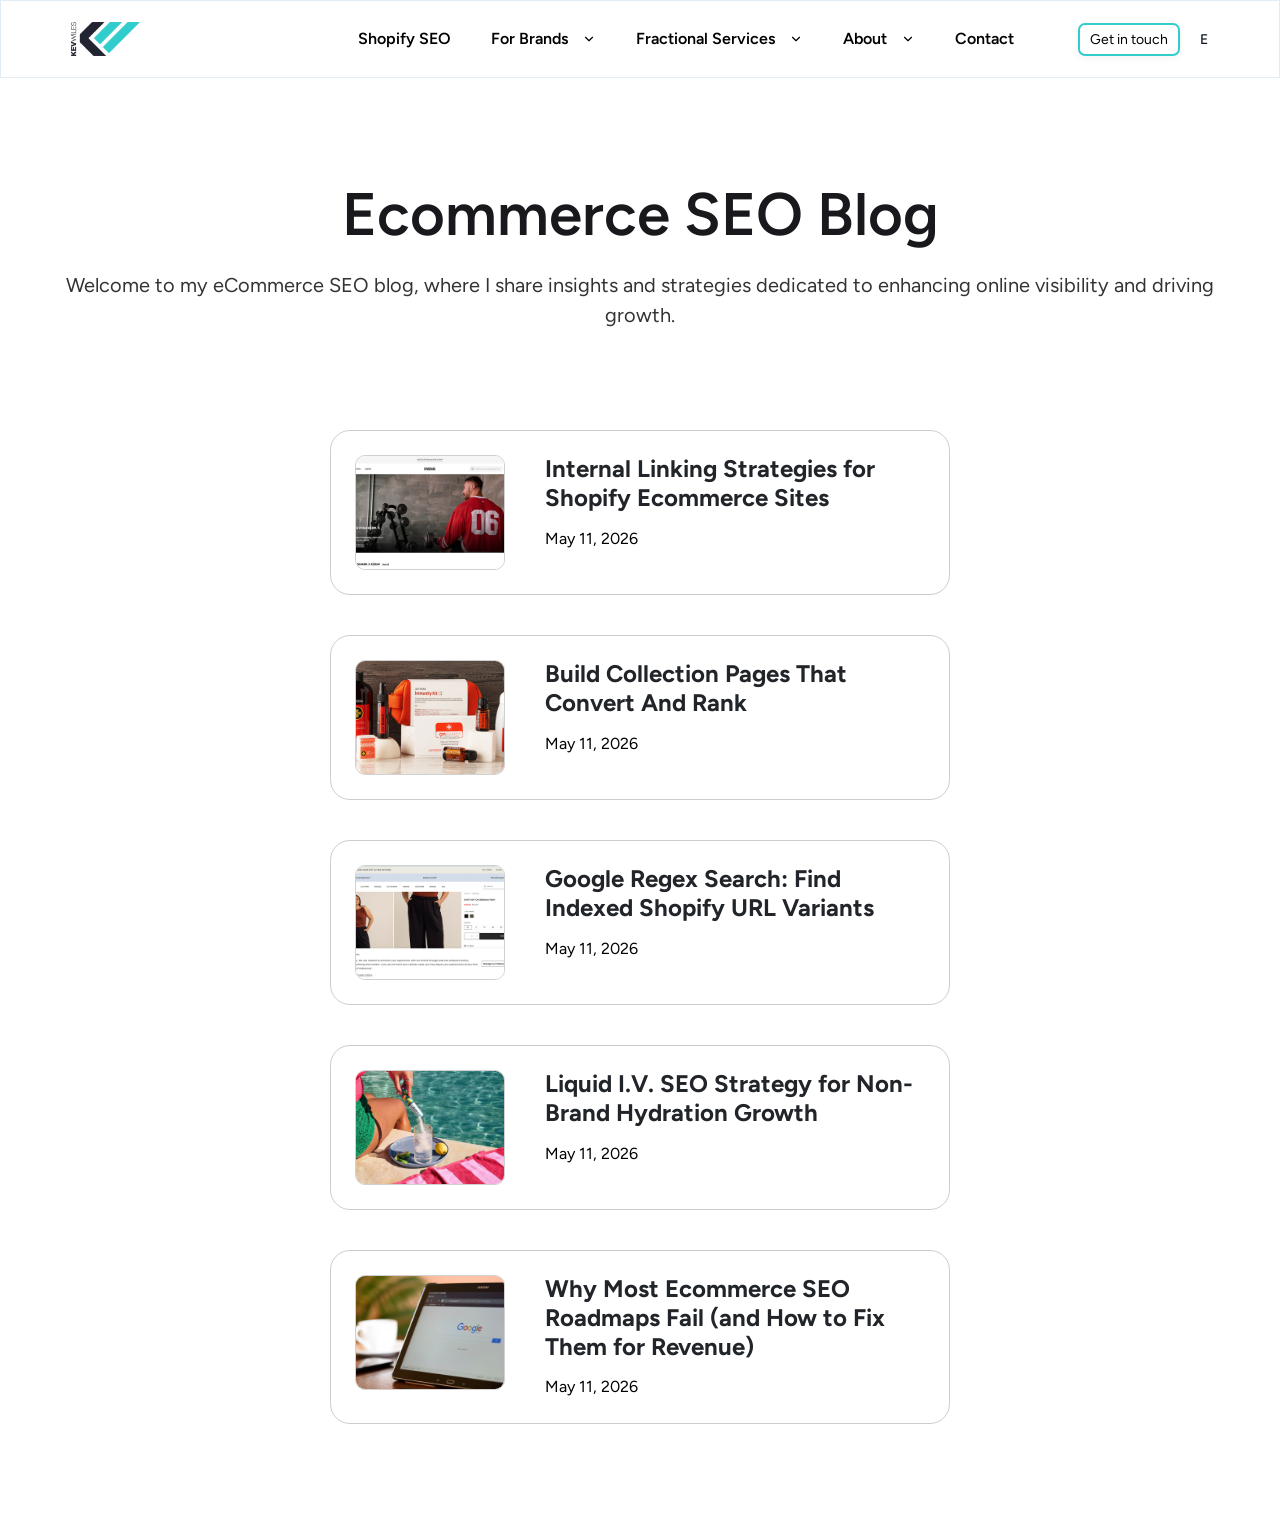
<file: blog.html>
<!DOCTYPE html>
<html lang="en">

<head>
    <title>krewils</title>
    <meta charset="utf-8">
    <meta name="viewport" content="width=device-width, initial-scale=1">
    <link rel="stylesheet" href="https://cdn.jsdelivr.net/npm/bootstrap@4.6.2/dist/css/bootstrap.min.css">
    <script src="https://cdn.jsdelivr.net/npm/jquery@3.7.1/dist/jquery.slim.min.js"></script>
    <script src="https://cdn.jsdelivr.net/npm/popper.js@1.16.1/dist/umd/popper.min.js"></script>
    <script src="https://cdn.jsdelivr.net/npm/bootstrap@4.6.2/dist/js/bootstrap.bundle.min.js"></script>
    <link href="css/style.css" rel="stylesheet">
    <link href="css/media.css" rel="stylesheet">



    <link rel="preconnect" href="https://fonts.googleapis.com">
    <link rel="preconnect" href="https://fonts.gstatic.com" crossorigin>
    <link
        href="https://fonts.googleapis.com/css2?family=Barlow:ital,wght@0,100;0,200;0,300;0,400;0,500;0,600;0,700;0,800;0,900;1,100;1,200;1,300;1,400;1,500;1,600;1,700;1,800;1,900&family=Figtree:ital,wght@0,300..900;1,300..900&family=Inter:ital,opsz,wght@0,14..32,100..900;1,14..32,100..900&family=Plus+Jakarta+Sans:ital,wght@0,200..800;1,200..800&display=swap"
        rel="stylesheet">
</head>

<body>

    <section>
        <header>
            <div class="top-header">
                <div class="container">
                    <div class="desktop-header-view">
                        <div class="main-header">
                            <div class="header-inner">
                                <div class="logo">
                                     <a href="index.html">
                    <img src="images/logo-new.png" alt="logo">
                  </a>
                                </div>
                                <div class="navigation-top">
                                    <!-- ================= NAVBAR ================= -->

                                    <div class="navigation-inner">

                                        <div class="nav-bar">

                                            <ul class="navigationlist">

                                                <!-- Normal Link -->
                                                <li>
                                                    <a href="#">Shopify SEO</a>
                                                </li>

                                                <!-- Dropdown -->
                                                <li class="dropdown">

                                                    <a href="#">
                                                        For Brands
                                                        <span class="down-arrow"> <svg width="14" height="14"
                                                                viewBox="0 0 24 24" fill="none">
                                                                <path d="M6 9L12 15L18 9" stroke="currentColor"
                                                                    stroke-width="2" stroke-linecap="round"
                                                                    stroke-linejoin="round" />
                                                            </svg></span>
                                                    </a>

                                                    <!-- Dropdown Menu -->
                                                    <div class="dropdown-menu">
                                                        <div>
                                                            <ul>
                                                                <li><a href="#">SEO Services</a></li>
                                                                <li><a href="#">Content Writing</a></li>
                                                                <li><a href="#">Paid Ads</a></li>
                                                            </ul>
                                                        </div>

                                                    </div>

                                                </li>

                                                <!-- Dropdown -->
                                                <li class="dropdown">

                                                    <a href="#">
                                                        Fractional Services
                                                        <span class="down-arrow"> <svg width="14" height="14"
                                                                viewBox="0 0 24 24" fill="none">
                                                                <path d="M6 9L12 15L18 9" stroke="currentColor"
                                                                    stroke-width="2" stroke-linecap="round"
                                                                    stroke-linejoin="round" />
                                                            </svg></span>
                                                    </a>

                                                    <ul class="dropdown-menu">
                                                        <div>
                                                            <ul>
                                                                <li><a href="#">SEO Services</a></li>
                                                                <li><a href="#">Content Writing</a></li>
                                                                <li><a href="#">Paid Ads</a></li>
                                                            </ul>
                                                        </div>

                                                    </ul>

                                                </li>

                                                <!-- Dropdown -->
                                                <li class="dropdown">

                                                    <a href="#">
                                                        About
                                                        <span class="down-arrow"> <svg width="14" height="14"
                                                                viewBox="0 0 24 24" fill="none">
                                                                <path d="M6 9L12 15L18 9" stroke="currentColor"
                                                                    stroke-width="2" stroke-linecap="round"
                                                                    stroke-linejoin="round" />
                                                            </svg></span>
                                                    </a>

                                                    <ul class="dropdown-menu">
                                                        <div>
                                                            <ul>
                                                                <li><a href="#">SEO Services</a></li>
                                                                <li><a href="#">Content Writing</a></li>
                                                                <li><a href="#">Paid Ads</a></li>
                                                            </ul>
                                                        </div>
                                                    </ul>

                                                </li>

                                                <!-- Normal Link -->
                                                <li>
                                                    <a href="#">Contact</a>
                                                </li>

                                            </ul>

                                        </div>

                                    </div>
                                    <div class="get-touch">
                                        <a href="#">Get in touch</a>
                                    </div>
                                </div>
                            </div>
                            <div class="d-flex align-items-center">
                                <div class="language-dropdown">
                                    <select class="language-select">
                                        <option value="en">
                                            E
                                        </option>
                                        <option value="hi">
                                            English
                                        </option>
                                    </select>

                                </div>
                                <div class="menu-toggle" id="menuToggle">
                                    <span></span>
                                    <span></span>
                                    <span></span>

                                </div>


                            </div>
                        </div>
                    </div>

                    <div class="mobile-sidebar">
                        <!-- =========================
       MOBILE SIDEBAR
  ========================== -->
                        <div class="mobile-sidebar" id="mobileSidebar">

                            <div class="sidebar-top">

                                <h3>Menu</h3>

                                <button class="close-btn" id="closeBtn">
                                    ✕
                                </button>

                            </div>

                            <nav class="mobile-nav">

                                <ul>

                                    <li>
                                        <a href="#">Shopify SEO</a>
                                    </li>

                                    <li>
                                        <a href="#">For Brands</a>
                                    </li>

                                    <li>
                                        <a href="#">Fractional Services</a>
                                    </li>

                                    <li>
                                        <a href="#">About</a>
                                    </li>

                                    <li>
                                        <a href="#">Contact</a>
                                    </li>

                                </ul>

                                <div class="mobile-btn">
                                    <a href="#">
                                        Get in touch
                                    </a>
                                </div>

                            </nav>

                        </div>

                        <!-- OVERLAY -->
                        <div class="overlay" id="overlay"></div>
                    </div>


                </div>
            </div>

        </header>
    </section>

    <section>
        <div class="blog-banner ">
            <div class="container">
                <div class="single-title">
                    <div class="heading-title">
                        <h2>Ecommerce SEO Blog</h2>
                        <p>Welcome to my eCommerce SEO blog, where I share insights and strategies dedicated to
                            enhancing
                            online visibility and driving growth.
                        </p>
                    </div>
                </div>
                <div class="blog-card-section">
                    <div class="blog-card">
                        <div class="blog-img-block">
                            <img src="images/blog-1.avif" alt="blog-1">
                        </div>
                        <div class="blog-discription">
                            <h3>Internal Linking Strategies for Shopify Ecommerce Sites</h3>
                            <p>May 11, 2026</p>
                        </div>
                    </div>
                    <div class="blog-card">
                        <div class="blog-img-block">
                            <img src="images/blog-2.avif" alt="blog-2">
                        </div>
                        <div class="blog-discription">
                            <h3>Build Collection Pages That Convert And Rank</h3>
                            <p>May 11, 2026</p>
                        </div>
                    </div>
                    <div class="blog-card">
                        <div class="blog-img-block">
                            <img src="images/blog-3.avif" alt="blog-3">
                        </div>
                        <div class="blog-discription">
                            <h3>Google Regex Search: Find Indexed Shopify URL Variants</h3>
                            <p>May 11, 2026</p>
                        </div>
                    </div>
                    <div class="blog-card">
                        <div class="blog-img-block">
                            <img src="images/blog-4.avif" alt="blog-4">
                        </div>
                        <div class="blog-discription">
                            <h3>Liquid I.V. SEO Strategy for Non-Brand Hydration Growth</h3>
                            <p>May 11, 2026</p>
                        </div>
                    </div>
                    <div class="blog-card">
                        <div class="blog-img-block">
                            <img src="images/blog-5.avif" alt="blog-5">
                        </div>
                        <div class="blog-discription">
                            <h3>Why Most Ecommerce SEO Roadmaps Fail (and How to Fix Them for Revenue)</h3>
                            <p>May 11, 2026</p>
                        </div>
                    </div>

                </div>

            </div>

        </div>
    </section>

















    <script>
        const menuToggle = document.getElementById("menuToggle");
        const mobileSidebar = document.getElementById("mobileSidebar");
        const closeBtn = document.getElementById("closeBtn");
        const overlay = document.getElementById("overlay");

        // =========================
        // OPEN SIDEBAR
        // =========================

        menuToggle.addEventListener("click", () => {
            menuToggle.classList.toggle("active");
            mobileSidebar.classList.add("active");
            overlay.classList.add("active");

        });

        // =========================
        // CLOSE SIDEBAR
        // =========================

        closeBtn.addEventListener("click", closeSidebar);
        overlay.addEventListener("click", closeSidebar);

        function closeSidebar() {

            mobileSidebar.classList.remove("active");
            overlay.classList.remove("active");
            menuToggle.classList.remove("active");


        }

    </script>
</file>
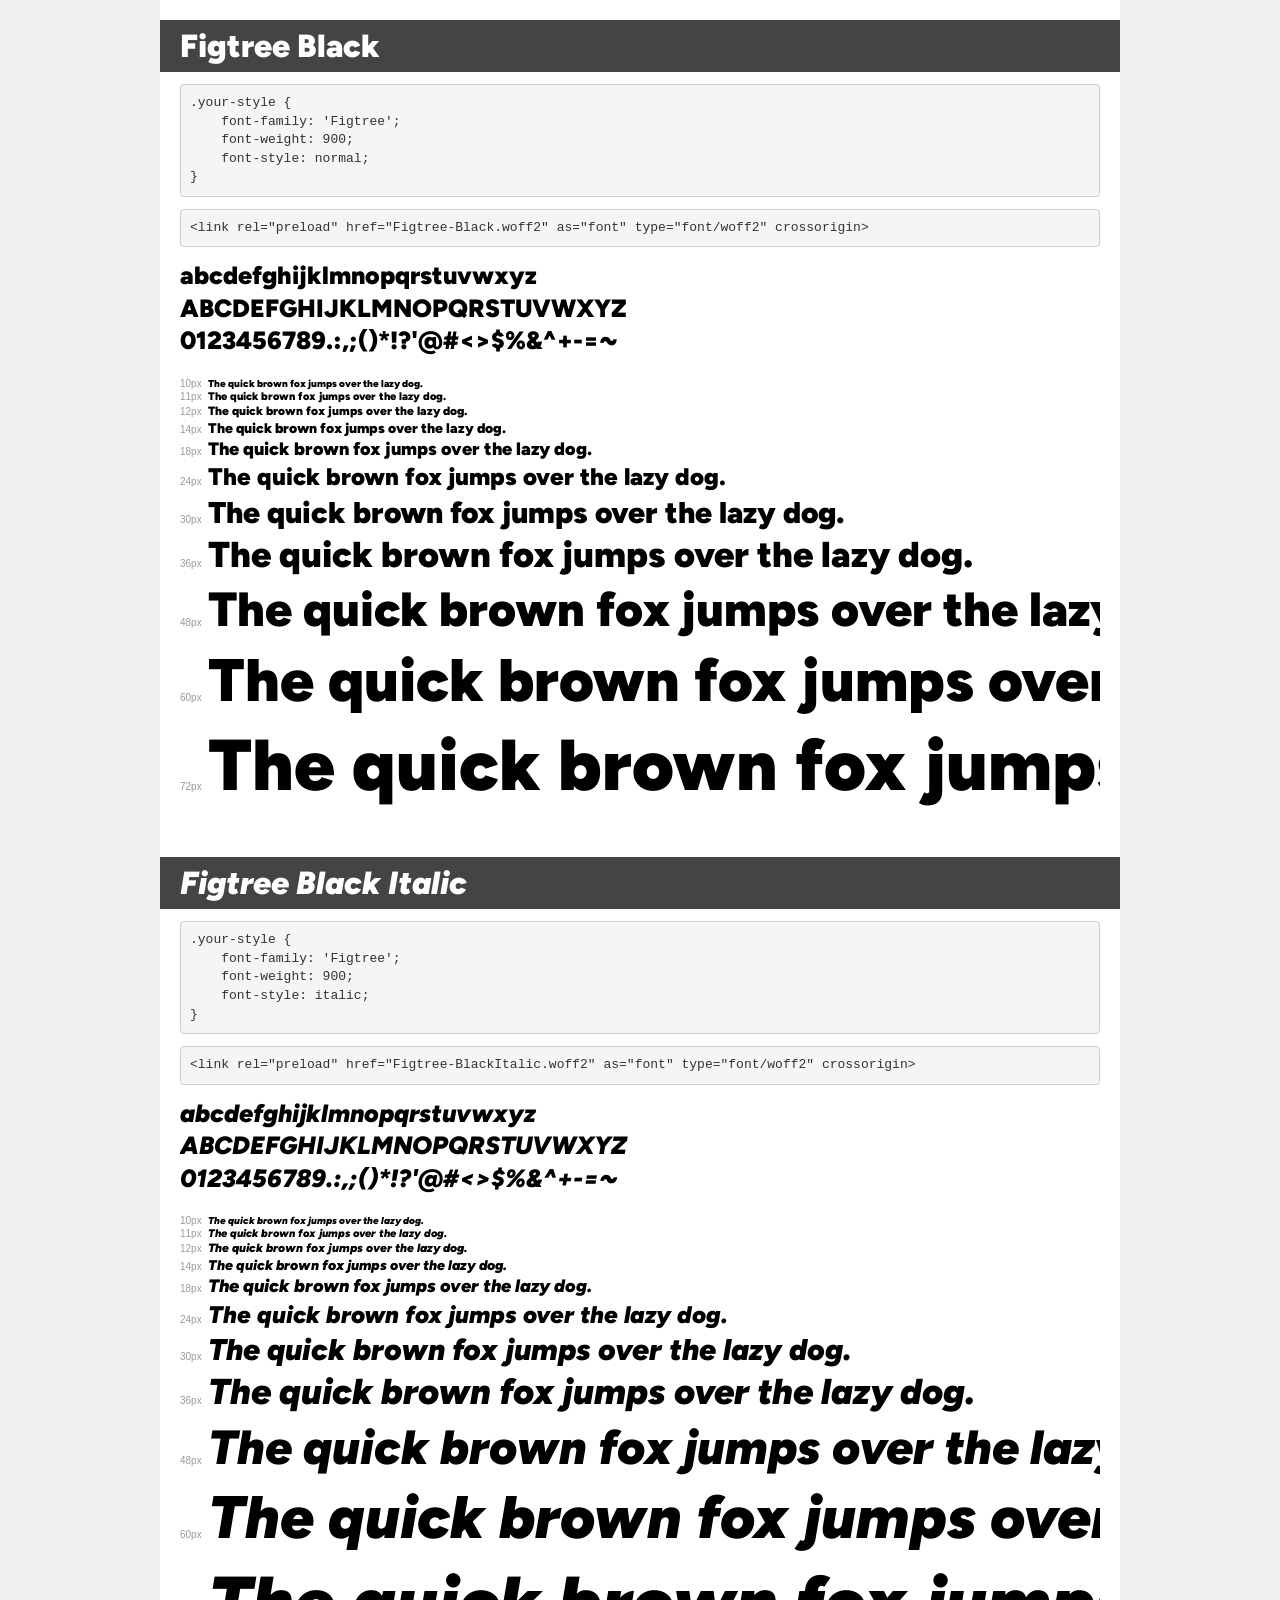
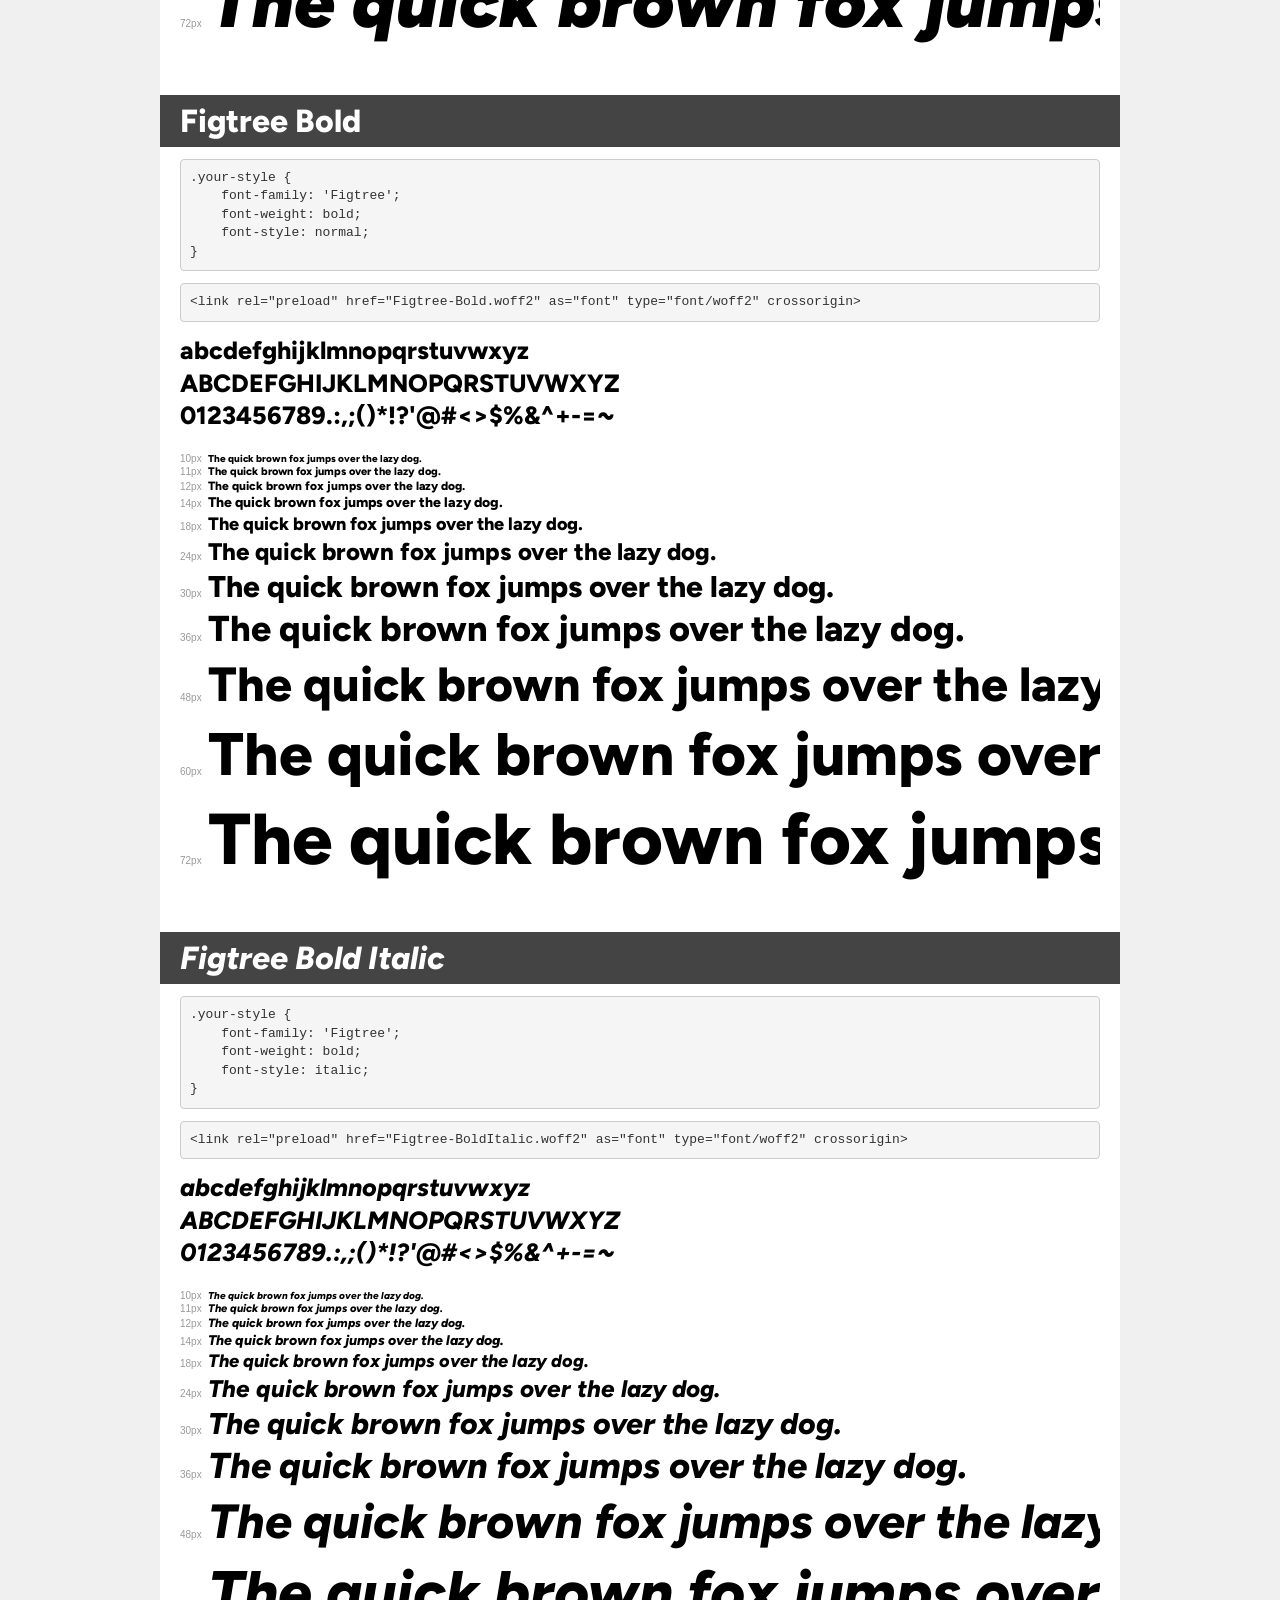
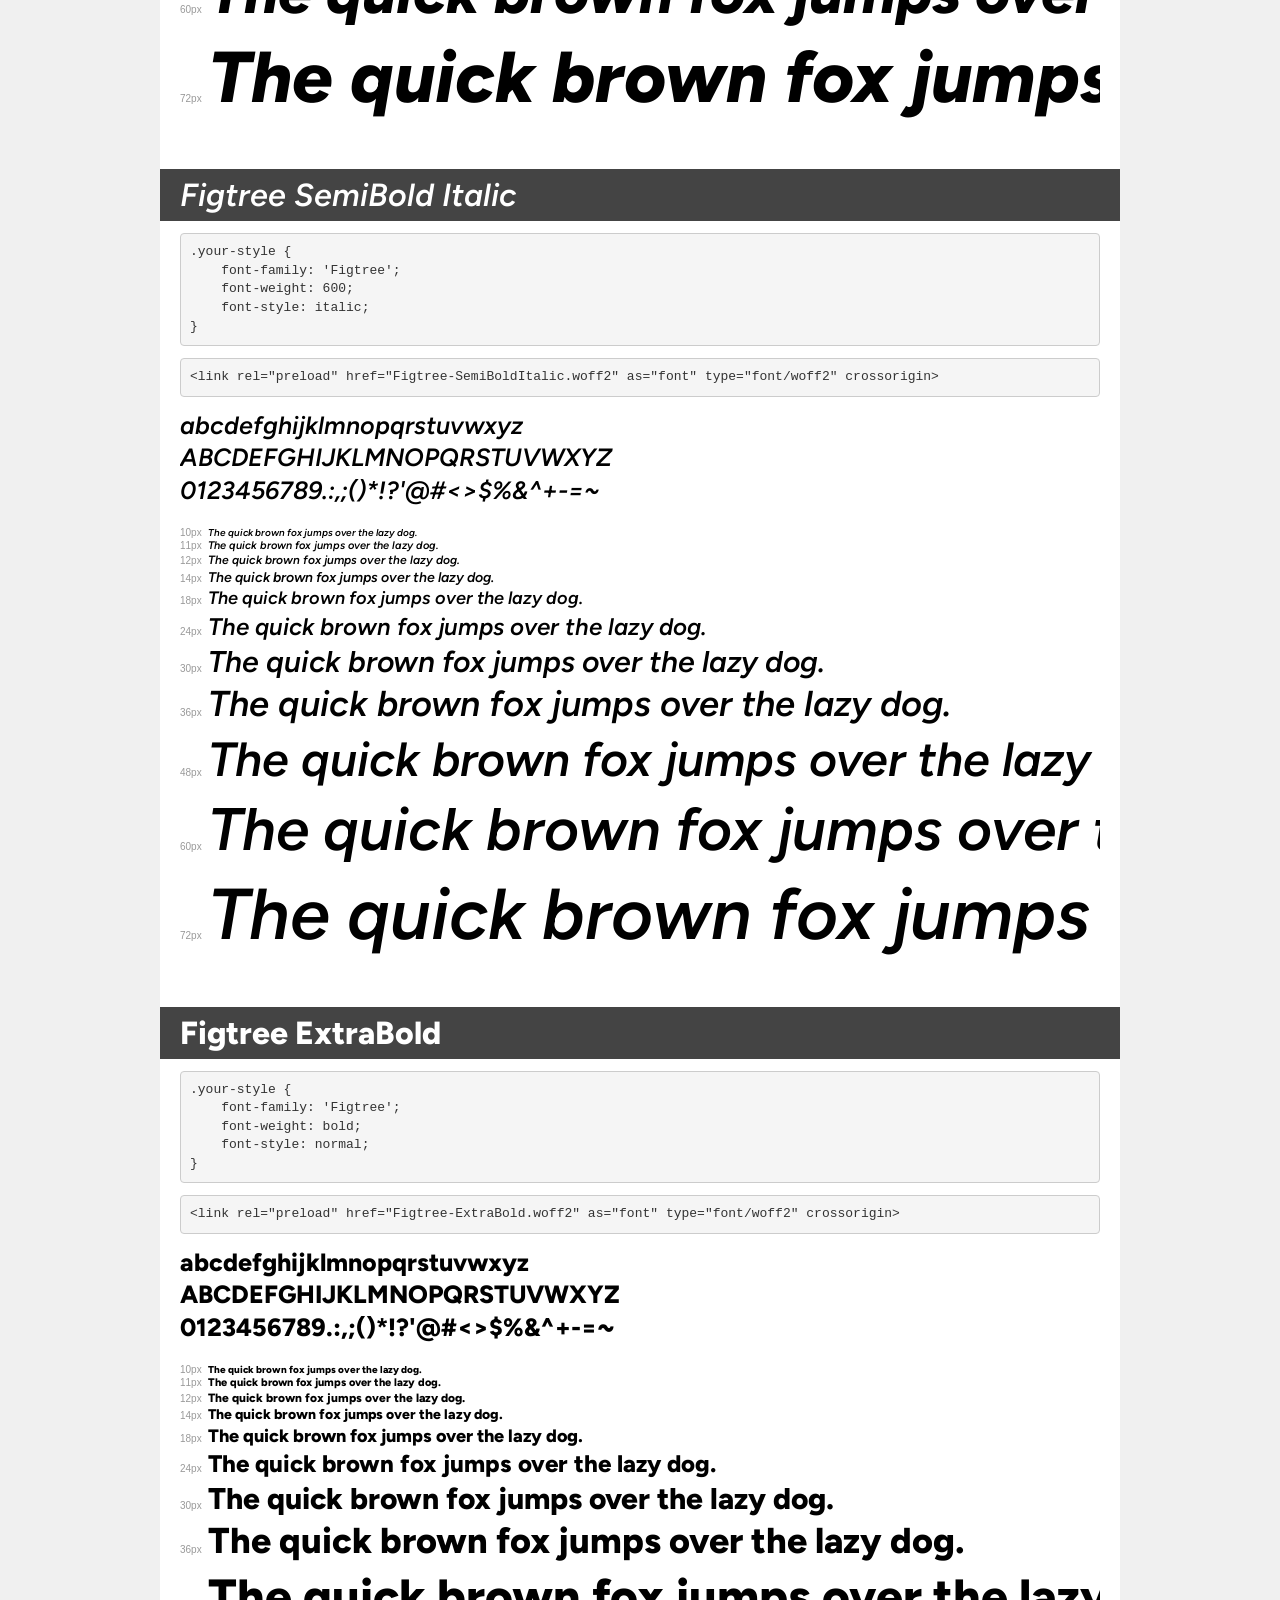
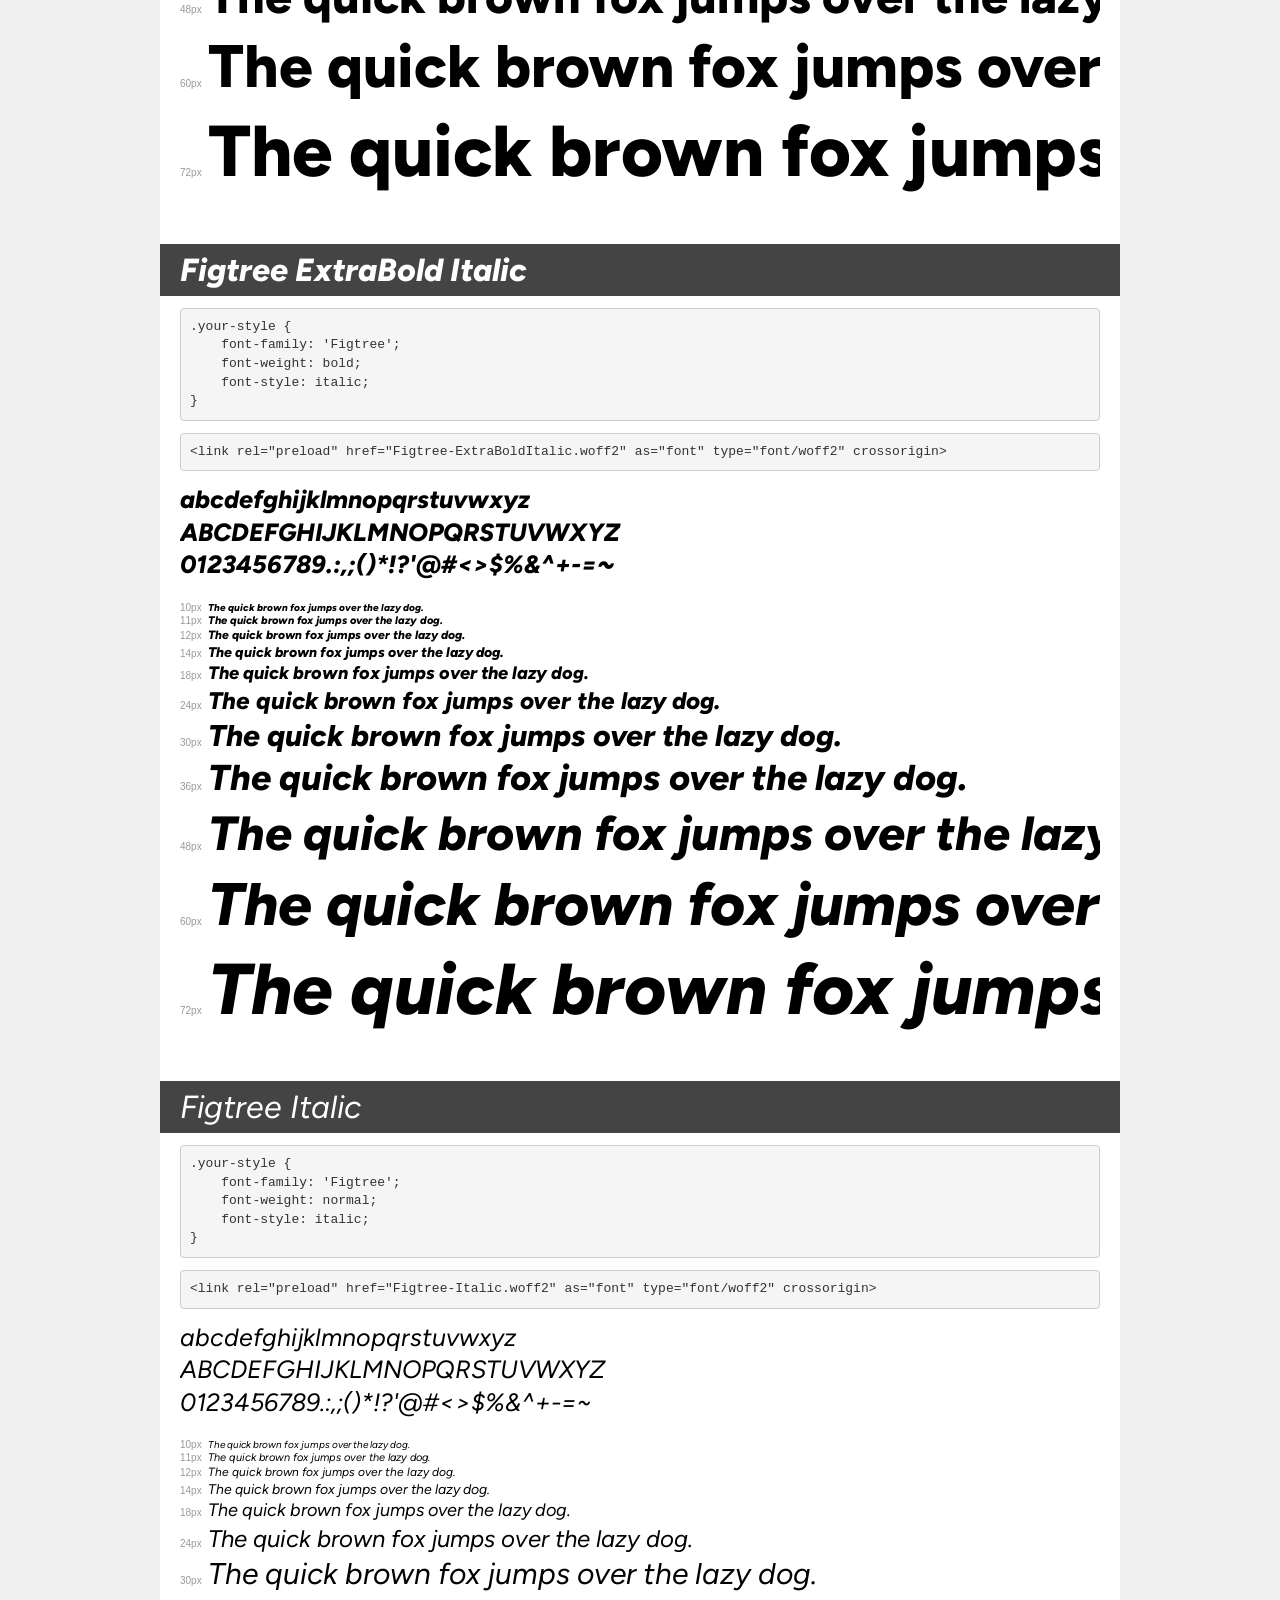
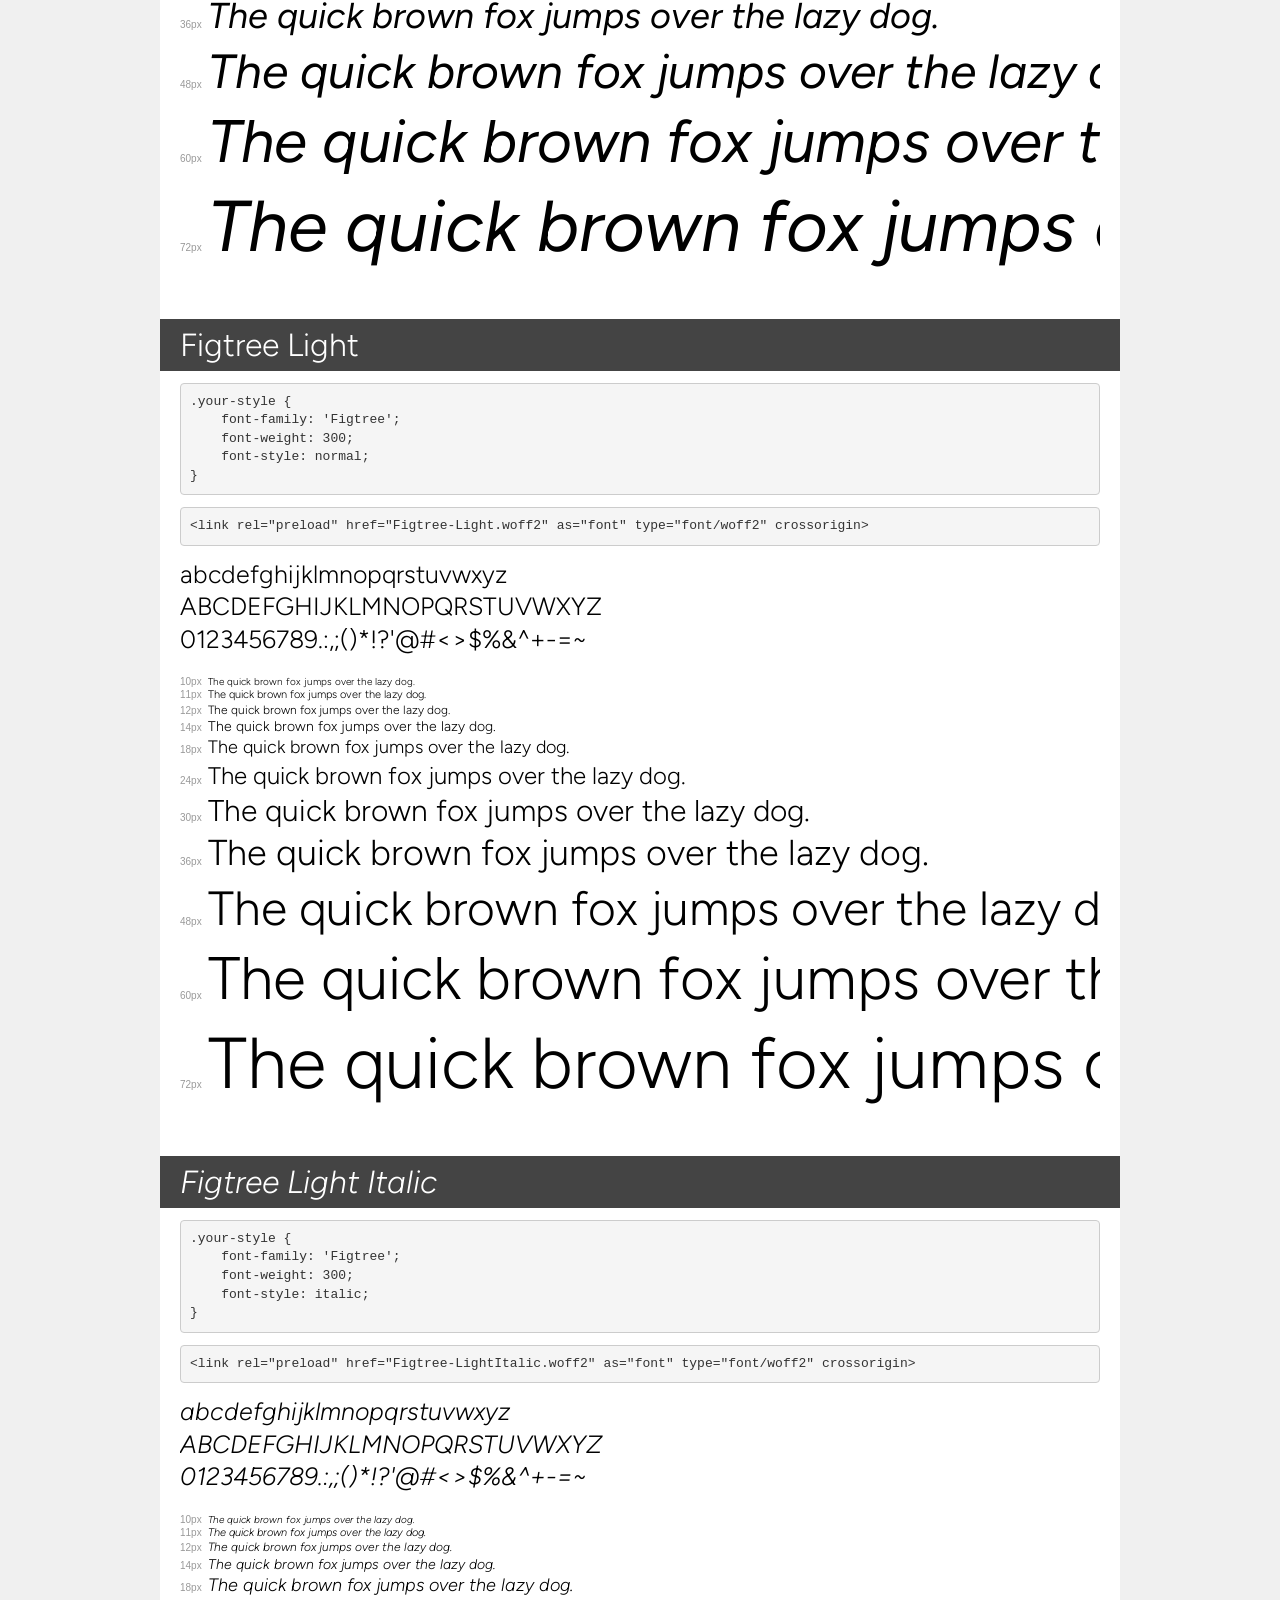
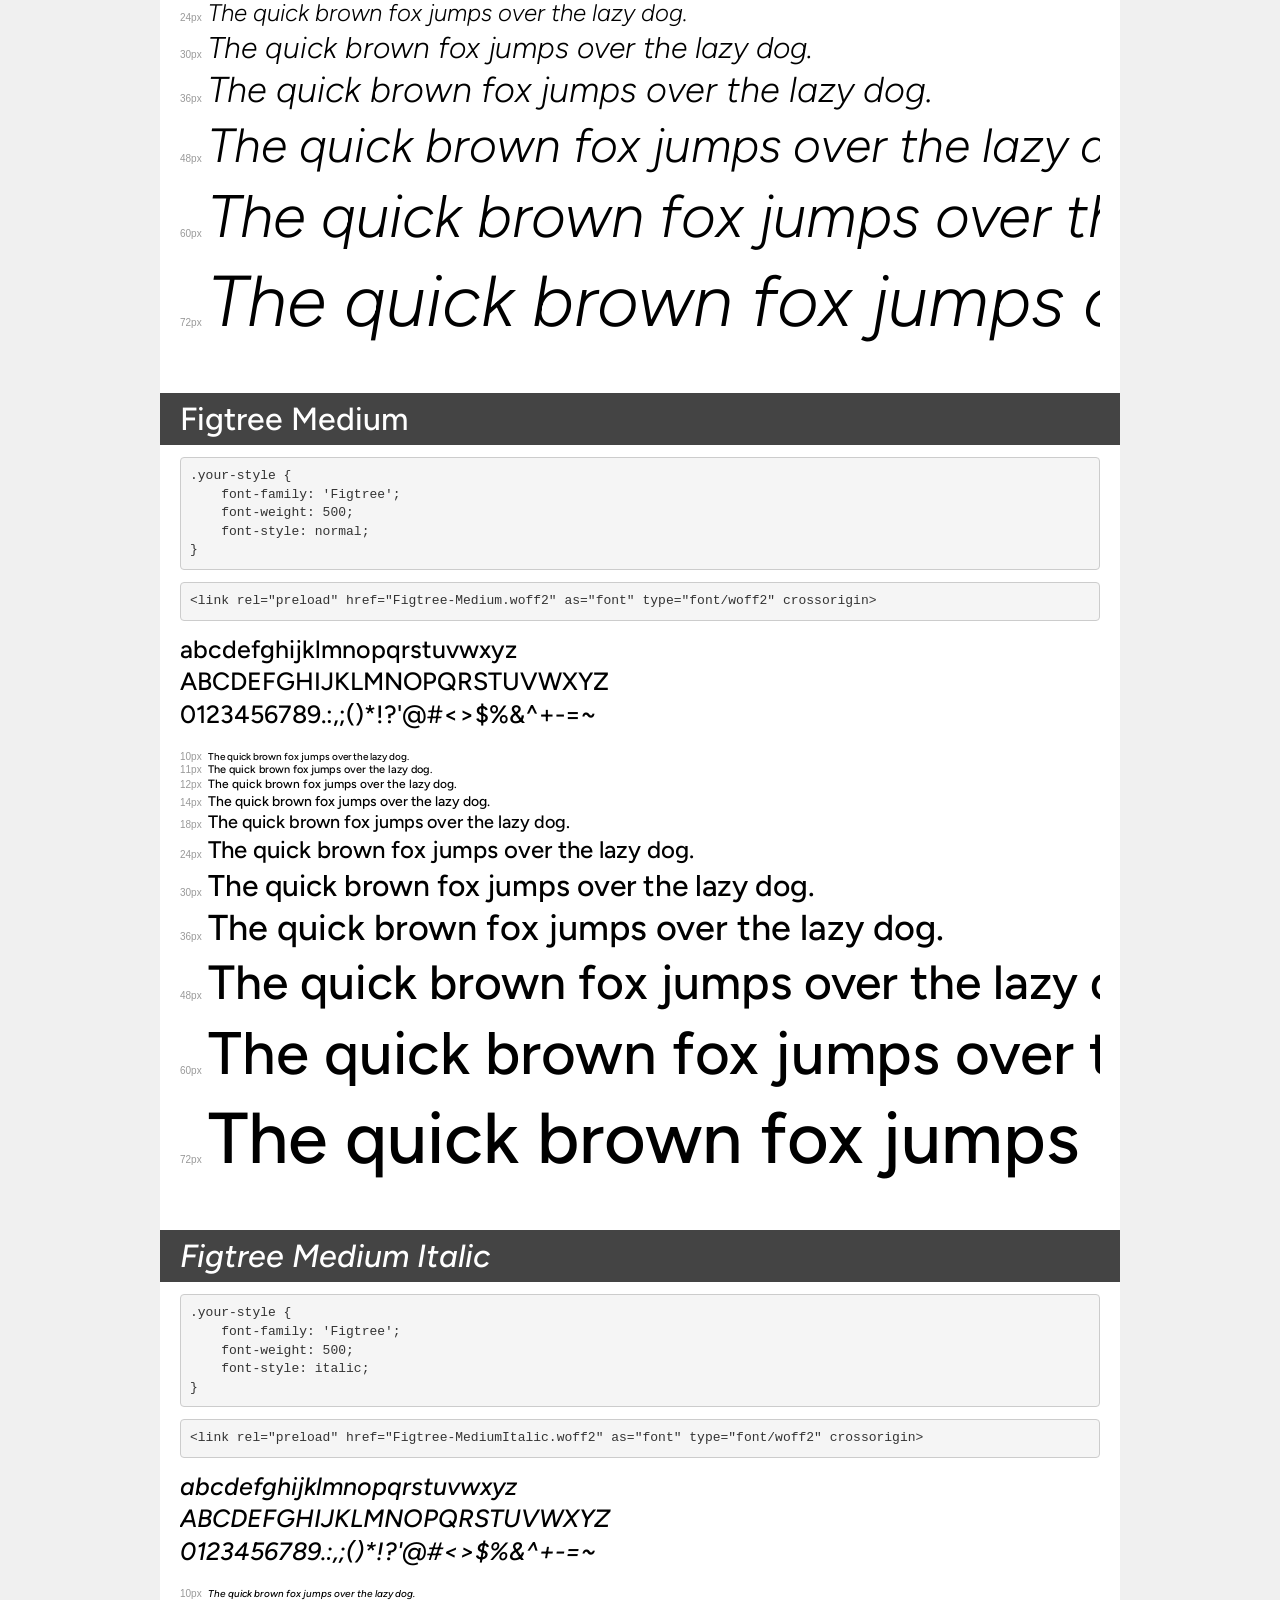
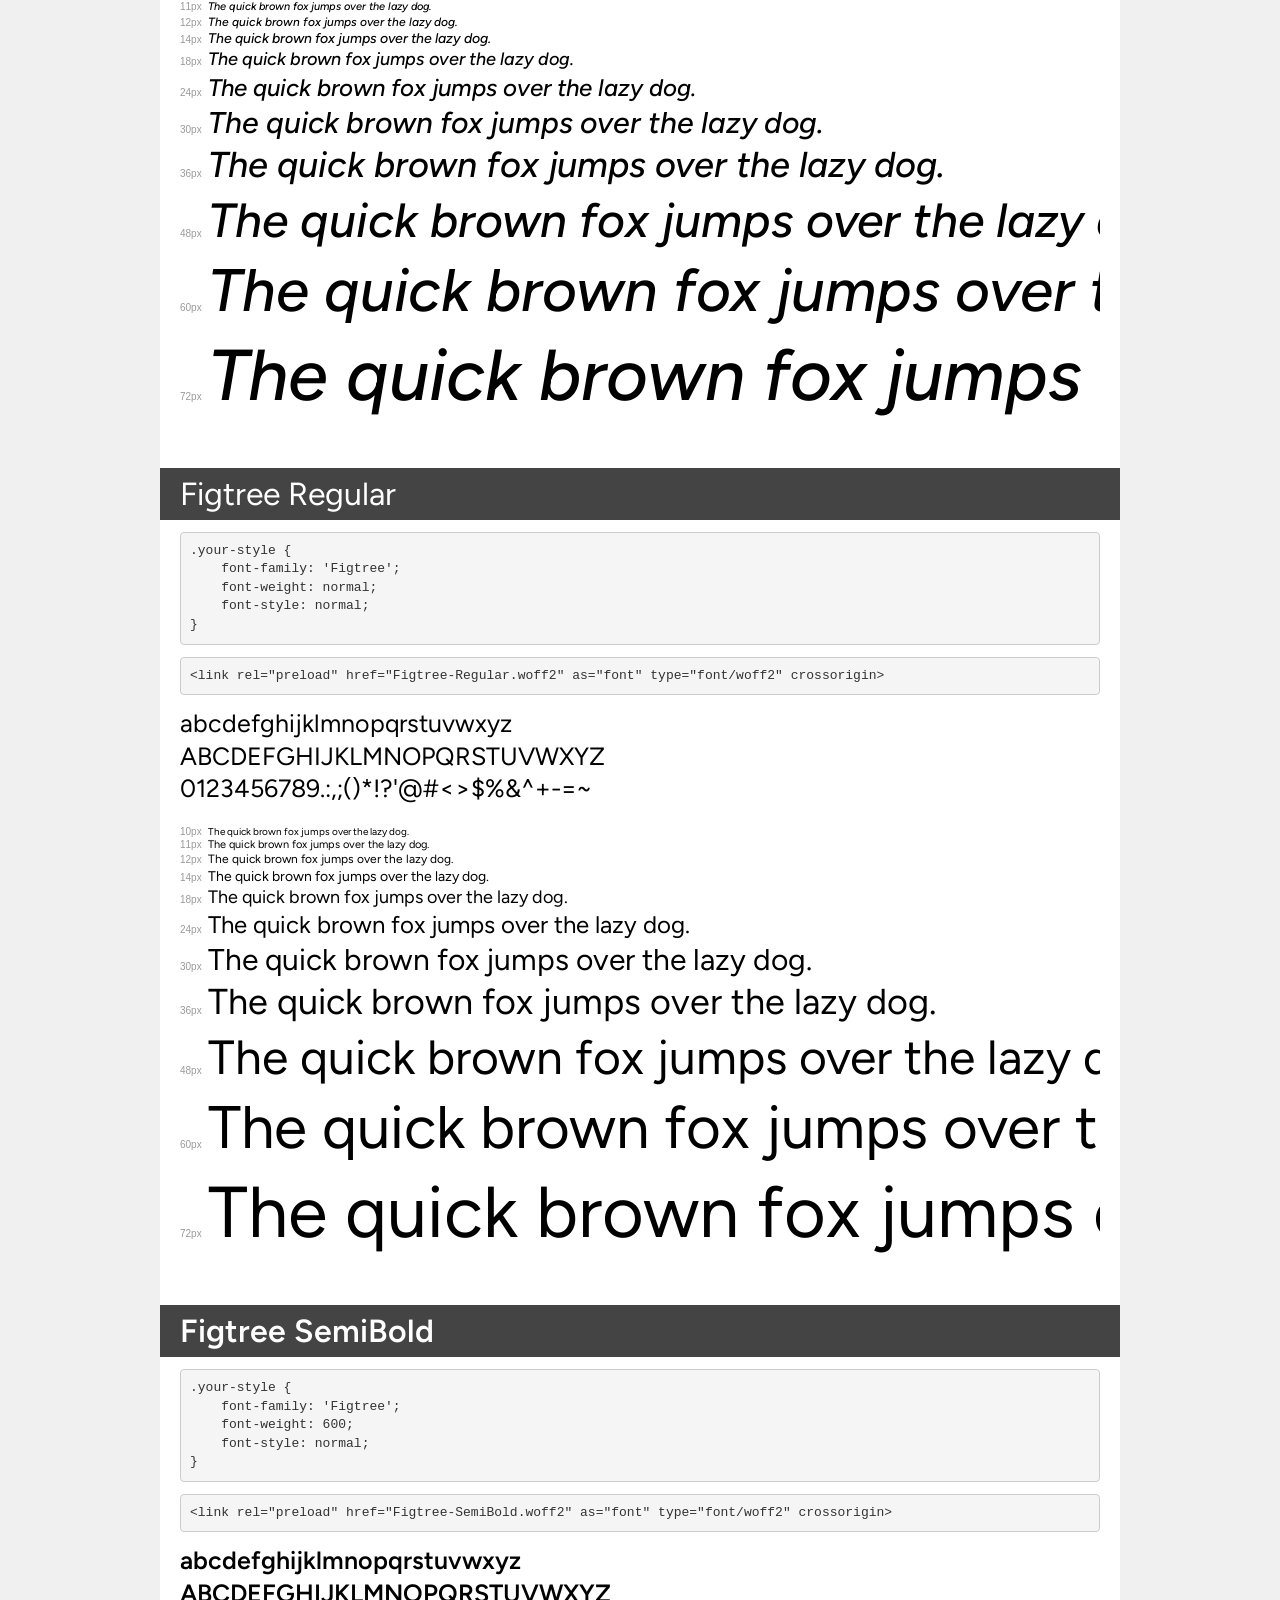
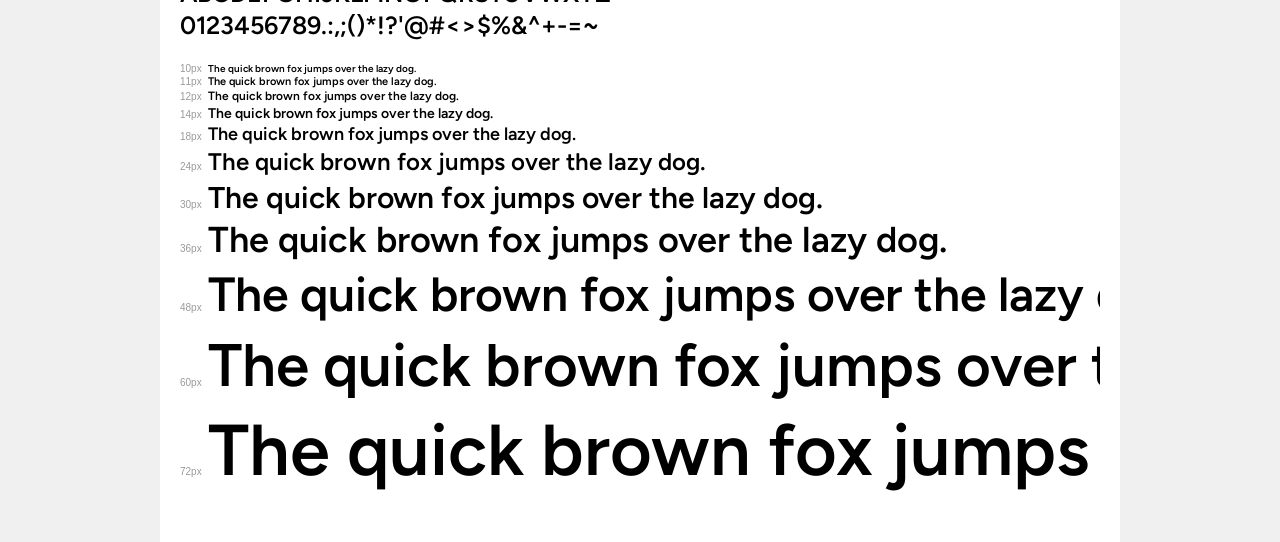
<file: css/font/demo.html>
<!DOCTYPE html>
<html lang="en">
<head>
    <meta charset="utf-8">
    <meta http-equiv="X-UA-Compatible" content="IE=edge">
    <meta name="viewport" content="width=device-width, initial-scale=1">
    <meta name="robots" content="noindex, noarchive">
    <meta name="format-detection" content="telephone=no">
    <title>Transfonter demo</title>
    <link href="stylesheet.css" rel="stylesheet">
    <style>
        /*
        http://meyerweb.com/eric/tools/css/reset/
        v2.0 | 20110126
        License: none (public domain)
        */
        html, body, div, span, applet, object, iframe,
        h1, h2, h3, h4, h5, h6, p, blockquote, pre,
        a, abbr, acronym, address, big, cite, code,
        del, dfn, em, img, ins, kbd, q, s, samp,
        small, strike, strong, sub, sup, tt, var,
        b, u, i, center,
        dl, dt, dd, ol, ul, li,
        fieldset, form, label, legend,
        table, caption, tbody, tfoot, thead, tr, th, td,
        article, aside, canvas, details, embed,
        figure, figcaption, footer, header, hgroup,
        menu, nav, output, ruby, section, summary,
        time, mark, audio, video {
            margin: 0;
            padding: 0;
            border: 0;
            font-size: 100%;
            font: inherit;
            vertical-align: baseline;
        }
        /* HTML5 display-role reset for older browsers */
        article, aside, details, figcaption, figure,
        footer, header, hgroup, menu, nav, section {
            display: block;
        }
        body {
            line-height: 1;
        }
        ol, ul {
            list-style: none;
        }
        blockquote, q {
            quotes: none;
        }
        blockquote:before, blockquote:after,
        q:before, q:after {
            content: '';
            content: none;
        }
        table {
            border-collapse: collapse;
            border-spacing: 0;
        }
        /* demo styles */
        body {
            background: #f0f0f0;
            color: #000;
        }
        .page {
            background: #fff;
            width: 920px;
            margin: 0 auto;
            padding: 20px 20px 0 20px;
            overflow: hidden;
        }
        .font-container {
            overflow-x: auto;
            overflow-y: hidden;
            margin-bottom: 40px;
            line-height: 1.3;
            white-space: nowrap;
            padding-bottom: 5px;
        }
        h1 {
            position: relative;
            background: #444;
            font-size: 32px;
            color: #fff;
            padding: 10px 20px;
            margin: 0 -20px 12px -20px;
        }
        .letters {
            font-size: 25px;
            margin-bottom: 20px;
        }
        .s10:before {
            content: '10px';
        }
        .s11:before {
            content: '11px';
        }
        .s12:before {
            content: '12px';
        }
        .s14:before {
            content: '14px';
        }
        .s18:before {
            content: '18px';
        }
        .s24:before {
            content: '24px';
        }
        .s30:before {
            content: '30px';
        }
        .s36:before {
            content: '36px';
        }
        .s48:before {
            content: '48px';
        }
        .s60:before {
            content: '60px';
        }
        .s72:before {
            content: '72px';
        }
        .s10:before, .s11:before, .s12:before, .s14:before,
        .s18:before, .s24:before, .s30:before, .s36:before,
        .s48:before, .s60:before, .s72:before {
            font-family: Arial, sans-serif;
            font-size: 10px;
            font-weight: normal;
            font-style: normal;
            color: #999;
            padding-right: 6px;
        }
        pre {
            display: block;
            padding: 9px;
            margin: 0 0 12px;
            font-family: Monaco, Menlo, Consolas, "Courier New", monospace;
            font-size: 13px;
            line-height: 1.428571429;
            color: #333;
            font-weight: normal;
            font-style: normal;
            background-color: #f5f5f5;
            border: 1px solid #ccc;
            overflow-x: auto;
            border-radius: 4px;
        }
        /* responsive */
        @media (max-width: 959px) {
            .page {
                width: auto;
                margin: 0;
            }
        }
    </style>
</head>
<body>
<div class="page">
    <div class="demo">
        <h1 style="font-family: 'Figtree'; font-weight: 900; font-style: normal;">Figtree Black</h1>
        <pre title="Usage">.your-style {
    font-family: 'Figtree';
    font-weight: 900;
    font-style: normal;
}</pre>
        <pre title="Preload (optional)">
&lt;link rel=&quot;preload&quot; href=&quot;Figtree-Black.woff2&quot; as=&quot;font&quot; type=&quot;font/woff2&quot; crossorigin&gt;</pre>
        <div class="font-container" style="font-family: 'Figtree'; font-weight: 900; font-style: normal;">
            <p class="letters">
                abcdefghijklmnopqrstuvwxyz<br>
ABCDEFGHIJKLMNOPQRSTUVWXYZ<br>
                0123456789.:,;()*!?'@#&lt;&gt;$%&^+-=~
            </p>
            <p class="s10" style="font-size: 10px;">The quick brown fox jumps over the lazy dog.</p>
            <p class="s11" style="font-size: 11px;">The quick brown fox jumps over the lazy dog.</p>
            <p class="s12" style="font-size: 12px;">The quick brown fox jumps over the lazy dog.</p>
            <p class="s14" style="font-size: 14px;">The quick brown fox jumps over the lazy dog.</p>
            <p class="s18" style="font-size: 18px;">The quick brown fox jumps over the lazy dog.</p>
            <p class="s24" style="font-size: 24px;">The quick brown fox jumps over the lazy dog.</p>
            <p class="s30" style="font-size: 30px;">The quick brown fox jumps over the lazy dog.</p>
            <p class="s36" style="font-size: 36px;">The quick brown fox jumps over the lazy dog.</p>
            <p class="s48" style="font-size: 48px;">The quick brown fox jumps over the lazy dog.</p>
            <p class="s60" style="font-size: 60px;">The quick brown fox jumps over the lazy dog.</p>
            <p class="s72" style="font-size: 72px;">The quick brown fox jumps over the lazy dog.</p>
        </div>
    </div>

    <div class="demo">
        <h1 style="font-family: 'Figtree'; font-weight: 900; font-style: italic;">Figtree Black Italic</h1>
        <pre title="Usage">.your-style {
    font-family: 'Figtree';
    font-weight: 900;
    font-style: italic;
}</pre>
        <pre title="Preload (optional)">
&lt;link rel=&quot;preload&quot; href=&quot;Figtree-BlackItalic.woff2&quot; as=&quot;font&quot; type=&quot;font/woff2&quot; crossorigin&gt;</pre>
        <div class="font-container" style="font-family: 'Figtree'; font-weight: 900; font-style: italic;">
            <p class="letters">
                abcdefghijklmnopqrstuvwxyz<br>
ABCDEFGHIJKLMNOPQRSTUVWXYZ<br>
                0123456789.:,;()*!?'@#&lt;&gt;$%&^+-=~
            </p>
            <p class="s10" style="font-size: 10px;">The quick brown fox jumps over the lazy dog.</p>
            <p class="s11" style="font-size: 11px;">The quick brown fox jumps over the lazy dog.</p>
            <p class="s12" style="font-size: 12px;">The quick brown fox jumps over the lazy dog.</p>
            <p class="s14" style="font-size: 14px;">The quick brown fox jumps over the lazy dog.</p>
            <p class="s18" style="font-size: 18px;">The quick brown fox jumps over the lazy dog.</p>
            <p class="s24" style="font-size: 24px;">The quick brown fox jumps over the lazy dog.</p>
            <p class="s30" style="font-size: 30px;">The quick brown fox jumps over the lazy dog.</p>
            <p class="s36" style="font-size: 36px;">The quick brown fox jumps over the lazy dog.</p>
            <p class="s48" style="font-size: 48px;">The quick brown fox jumps over the lazy dog.</p>
            <p class="s60" style="font-size: 60px;">The quick brown fox jumps over the lazy dog.</p>
            <p class="s72" style="font-size: 72px;">The quick brown fox jumps over the lazy dog.</p>
        </div>
    </div>

    <div class="demo">
        <h1 style="font-family: 'Figtree'; font-weight: bold; font-style: normal;">Figtree Bold</h1>
        <pre title="Usage">.your-style {
    font-family: 'Figtree';
    font-weight: bold;
    font-style: normal;
}</pre>
        <pre title="Preload (optional)">
&lt;link rel=&quot;preload&quot; href=&quot;Figtree-Bold.woff2&quot; as=&quot;font&quot; type=&quot;font/woff2&quot; crossorigin&gt;</pre>
        <div class="font-container" style="font-family: 'Figtree'; font-weight: bold; font-style: normal;">
            <p class="letters">
                abcdefghijklmnopqrstuvwxyz<br>
ABCDEFGHIJKLMNOPQRSTUVWXYZ<br>
                0123456789.:,;()*!?'@#&lt;&gt;$%&^+-=~
            </p>
            <p class="s10" style="font-size: 10px;">The quick brown fox jumps over the lazy dog.</p>
            <p class="s11" style="font-size: 11px;">The quick brown fox jumps over the lazy dog.</p>
            <p class="s12" style="font-size: 12px;">The quick brown fox jumps over the lazy dog.</p>
            <p class="s14" style="font-size: 14px;">The quick brown fox jumps over the lazy dog.</p>
            <p class="s18" style="font-size: 18px;">The quick brown fox jumps over the lazy dog.</p>
            <p class="s24" style="font-size: 24px;">The quick brown fox jumps over the lazy dog.</p>
            <p class="s30" style="font-size: 30px;">The quick brown fox jumps over the lazy dog.</p>
            <p class="s36" style="font-size: 36px;">The quick brown fox jumps over the lazy dog.</p>
            <p class="s48" style="font-size: 48px;">The quick brown fox jumps over the lazy dog.</p>
            <p class="s60" style="font-size: 60px;">The quick brown fox jumps over the lazy dog.</p>
            <p class="s72" style="font-size: 72px;">The quick brown fox jumps over the lazy dog.</p>
        </div>
    </div>

    <div class="demo">
        <h1 style="font-family: 'Figtree'; font-weight: bold; font-style: italic;">Figtree Bold Italic</h1>
        <pre title="Usage">.your-style {
    font-family: 'Figtree';
    font-weight: bold;
    font-style: italic;
}</pre>
        <pre title="Preload (optional)">
&lt;link rel=&quot;preload&quot; href=&quot;Figtree-BoldItalic.woff2&quot; as=&quot;font&quot; type=&quot;font/woff2&quot; crossorigin&gt;</pre>
        <div class="font-container" style="font-family: 'Figtree'; font-weight: bold; font-style: italic;">
            <p class="letters">
                abcdefghijklmnopqrstuvwxyz<br>
ABCDEFGHIJKLMNOPQRSTUVWXYZ<br>
                0123456789.:,;()*!?'@#&lt;&gt;$%&^+-=~
            </p>
            <p class="s10" style="font-size: 10px;">The quick brown fox jumps over the lazy dog.</p>
            <p class="s11" style="font-size: 11px;">The quick brown fox jumps over the lazy dog.</p>
            <p class="s12" style="font-size: 12px;">The quick brown fox jumps over the lazy dog.</p>
            <p class="s14" style="font-size: 14px;">The quick brown fox jumps over the lazy dog.</p>
            <p class="s18" style="font-size: 18px;">The quick brown fox jumps over the lazy dog.</p>
            <p class="s24" style="font-size: 24px;">The quick brown fox jumps over the lazy dog.</p>
            <p class="s30" style="font-size: 30px;">The quick brown fox jumps over the lazy dog.</p>
            <p class="s36" style="font-size: 36px;">The quick brown fox jumps over the lazy dog.</p>
            <p class="s48" style="font-size: 48px;">The quick brown fox jumps over the lazy dog.</p>
            <p class="s60" style="font-size: 60px;">The quick brown fox jumps over the lazy dog.</p>
            <p class="s72" style="font-size: 72px;">The quick brown fox jumps over the lazy dog.</p>
        </div>
    </div>

    <div class="demo">
        <h1 style="font-family: 'Figtree'; font-weight: 600; font-style: italic;">Figtree SemiBold Italic</h1>
        <pre title="Usage">.your-style {
    font-family: 'Figtree';
    font-weight: 600;
    font-style: italic;
}</pre>
        <pre title="Preload (optional)">
&lt;link rel=&quot;preload&quot; href=&quot;Figtree-SemiBoldItalic.woff2&quot; as=&quot;font&quot; type=&quot;font/woff2&quot; crossorigin&gt;</pre>
        <div class="font-container" style="font-family: 'Figtree'; font-weight: 600; font-style: italic;">
            <p class="letters">
                abcdefghijklmnopqrstuvwxyz<br>
ABCDEFGHIJKLMNOPQRSTUVWXYZ<br>
                0123456789.:,;()*!?'@#&lt;&gt;$%&^+-=~
            </p>
            <p class="s10" style="font-size: 10px;">The quick brown fox jumps over the lazy dog.</p>
            <p class="s11" style="font-size: 11px;">The quick brown fox jumps over the lazy dog.</p>
            <p class="s12" style="font-size: 12px;">The quick brown fox jumps over the lazy dog.</p>
            <p class="s14" style="font-size: 14px;">The quick brown fox jumps over the lazy dog.</p>
            <p class="s18" style="font-size: 18px;">The quick brown fox jumps over the lazy dog.</p>
            <p class="s24" style="font-size: 24px;">The quick brown fox jumps over the lazy dog.</p>
            <p class="s30" style="font-size: 30px;">The quick brown fox jumps over the lazy dog.</p>
            <p class="s36" style="font-size: 36px;">The quick brown fox jumps over the lazy dog.</p>
            <p class="s48" style="font-size: 48px;">The quick brown fox jumps over the lazy dog.</p>
            <p class="s60" style="font-size: 60px;">The quick brown fox jumps over the lazy dog.</p>
            <p class="s72" style="font-size: 72px;">The quick brown fox jumps over the lazy dog.</p>
        </div>
    </div>

    <div class="demo">
        <h1 style="font-family: 'Figtree'; font-weight: bold; font-style: normal;">Figtree ExtraBold</h1>
        <pre title="Usage">.your-style {
    font-family: 'Figtree';
    font-weight: bold;
    font-style: normal;
}</pre>
        <pre title="Preload (optional)">
&lt;link rel=&quot;preload&quot; href=&quot;Figtree-ExtraBold.woff2&quot; as=&quot;font&quot; type=&quot;font/woff2&quot; crossorigin&gt;</pre>
        <div class="font-container" style="font-family: 'Figtree'; font-weight: bold; font-style: normal;">
            <p class="letters">
                abcdefghijklmnopqrstuvwxyz<br>
ABCDEFGHIJKLMNOPQRSTUVWXYZ<br>
                0123456789.:,;()*!?'@#&lt;&gt;$%&^+-=~
            </p>
            <p class="s10" style="font-size: 10px;">The quick brown fox jumps over the lazy dog.</p>
            <p class="s11" style="font-size: 11px;">The quick brown fox jumps over the lazy dog.</p>
            <p class="s12" style="font-size: 12px;">The quick brown fox jumps over the lazy dog.</p>
            <p class="s14" style="font-size: 14px;">The quick brown fox jumps over the lazy dog.</p>
            <p class="s18" style="font-size: 18px;">The quick brown fox jumps over the lazy dog.</p>
            <p class="s24" style="font-size: 24px;">The quick brown fox jumps over the lazy dog.</p>
            <p class="s30" style="font-size: 30px;">The quick brown fox jumps over the lazy dog.</p>
            <p class="s36" style="font-size: 36px;">The quick brown fox jumps over the lazy dog.</p>
            <p class="s48" style="font-size: 48px;">The quick brown fox jumps over the lazy dog.</p>
            <p class="s60" style="font-size: 60px;">The quick brown fox jumps over the lazy dog.</p>
            <p class="s72" style="font-size: 72px;">The quick brown fox jumps over the lazy dog.</p>
        </div>
    </div>

    <div class="demo">
        <h1 style="font-family: 'Figtree'; font-weight: bold; font-style: italic;">Figtree ExtraBold Italic</h1>
        <pre title="Usage">.your-style {
    font-family: 'Figtree';
    font-weight: bold;
    font-style: italic;
}</pre>
        <pre title="Preload (optional)">
&lt;link rel=&quot;preload&quot; href=&quot;Figtree-ExtraBoldItalic.woff2&quot; as=&quot;font&quot; type=&quot;font/woff2&quot; crossorigin&gt;</pre>
        <div class="font-container" style="font-family: 'Figtree'; font-weight: bold; font-style: italic;">
            <p class="letters">
                abcdefghijklmnopqrstuvwxyz<br>
ABCDEFGHIJKLMNOPQRSTUVWXYZ<br>
                0123456789.:,;()*!?'@#&lt;&gt;$%&^+-=~
            </p>
            <p class="s10" style="font-size: 10px;">The quick brown fox jumps over the lazy dog.</p>
            <p class="s11" style="font-size: 11px;">The quick brown fox jumps over the lazy dog.</p>
            <p class="s12" style="font-size: 12px;">The quick brown fox jumps over the lazy dog.</p>
            <p class="s14" style="font-size: 14px;">The quick brown fox jumps over the lazy dog.</p>
            <p class="s18" style="font-size: 18px;">The quick brown fox jumps over the lazy dog.</p>
            <p class="s24" style="font-size: 24px;">The quick brown fox jumps over the lazy dog.</p>
            <p class="s30" style="font-size: 30px;">The quick brown fox jumps over the lazy dog.</p>
            <p class="s36" style="font-size: 36px;">The quick brown fox jumps over the lazy dog.</p>
            <p class="s48" style="font-size: 48px;">The quick brown fox jumps over the lazy dog.</p>
            <p class="s60" style="font-size: 60px;">The quick brown fox jumps over the lazy dog.</p>
            <p class="s72" style="font-size: 72px;">The quick brown fox jumps over the lazy dog.</p>
        </div>
    </div>

    <div class="demo">
        <h1 style="font-family: 'Figtree'; font-weight: normal; font-style: italic;">Figtree Italic</h1>
        <pre title="Usage">.your-style {
    font-family: 'Figtree';
    font-weight: normal;
    font-style: italic;
}</pre>
        <pre title="Preload (optional)">
&lt;link rel=&quot;preload&quot; href=&quot;Figtree-Italic.woff2&quot; as=&quot;font&quot; type=&quot;font/woff2&quot; crossorigin&gt;</pre>
        <div class="font-container" style="font-family: 'Figtree'; font-weight: normal; font-style: italic;">
            <p class="letters">
                abcdefghijklmnopqrstuvwxyz<br>
ABCDEFGHIJKLMNOPQRSTUVWXYZ<br>
                0123456789.:,;()*!?'@#&lt;&gt;$%&^+-=~
            </p>
            <p class="s10" style="font-size: 10px;">The quick brown fox jumps over the lazy dog.</p>
            <p class="s11" style="font-size: 11px;">The quick brown fox jumps over the lazy dog.</p>
            <p class="s12" style="font-size: 12px;">The quick brown fox jumps over the lazy dog.</p>
            <p class="s14" style="font-size: 14px;">The quick brown fox jumps over the lazy dog.</p>
            <p class="s18" style="font-size: 18px;">The quick brown fox jumps over the lazy dog.</p>
            <p class="s24" style="font-size: 24px;">The quick brown fox jumps over the lazy dog.</p>
            <p class="s30" style="font-size: 30px;">The quick brown fox jumps over the lazy dog.</p>
            <p class="s36" style="font-size: 36px;">The quick brown fox jumps over the lazy dog.</p>
            <p class="s48" style="font-size: 48px;">The quick brown fox jumps over the lazy dog.</p>
            <p class="s60" style="font-size: 60px;">The quick brown fox jumps over the lazy dog.</p>
            <p class="s72" style="font-size: 72px;">The quick brown fox jumps over the lazy dog.</p>
        </div>
    </div>

    <div class="demo">
        <h1 style="font-family: 'Figtree'; font-weight: 300; font-style: normal;">Figtree Light</h1>
        <pre title="Usage">.your-style {
    font-family: 'Figtree';
    font-weight: 300;
    font-style: normal;
}</pre>
        <pre title="Preload (optional)">
&lt;link rel=&quot;preload&quot; href=&quot;Figtree-Light.woff2&quot; as=&quot;font&quot; type=&quot;font/woff2&quot; crossorigin&gt;</pre>
        <div class="font-container" style="font-family: 'Figtree'; font-weight: 300; font-style: normal;">
            <p class="letters">
                abcdefghijklmnopqrstuvwxyz<br>
ABCDEFGHIJKLMNOPQRSTUVWXYZ<br>
                0123456789.:,;()*!?'@#&lt;&gt;$%&^+-=~
            </p>
            <p class="s10" style="font-size: 10px;">The quick brown fox jumps over the lazy dog.</p>
            <p class="s11" style="font-size: 11px;">The quick brown fox jumps over the lazy dog.</p>
            <p class="s12" style="font-size: 12px;">The quick brown fox jumps over the lazy dog.</p>
            <p class="s14" style="font-size: 14px;">The quick brown fox jumps over the lazy dog.</p>
            <p class="s18" style="font-size: 18px;">The quick brown fox jumps over the lazy dog.</p>
            <p class="s24" style="font-size: 24px;">The quick brown fox jumps over the lazy dog.</p>
            <p class="s30" style="font-size: 30px;">The quick brown fox jumps over the lazy dog.</p>
            <p class="s36" style="font-size: 36px;">The quick brown fox jumps over the lazy dog.</p>
            <p class="s48" style="font-size: 48px;">The quick brown fox jumps over the lazy dog.</p>
            <p class="s60" style="font-size: 60px;">The quick brown fox jumps over the lazy dog.</p>
            <p class="s72" style="font-size: 72px;">The quick brown fox jumps over the lazy dog.</p>
        </div>
    </div>

    <div class="demo">
        <h1 style="font-family: 'Figtree'; font-weight: 300; font-style: italic;">Figtree Light Italic</h1>
        <pre title="Usage">.your-style {
    font-family: 'Figtree';
    font-weight: 300;
    font-style: italic;
}</pre>
        <pre title="Preload (optional)">
&lt;link rel=&quot;preload&quot; href=&quot;Figtree-LightItalic.woff2&quot; as=&quot;font&quot; type=&quot;font/woff2&quot; crossorigin&gt;</pre>
        <div class="font-container" style="font-family: 'Figtree'; font-weight: 300; font-style: italic;">
            <p class="letters">
                abcdefghijklmnopqrstuvwxyz<br>
ABCDEFGHIJKLMNOPQRSTUVWXYZ<br>
                0123456789.:,;()*!?'@#&lt;&gt;$%&^+-=~
            </p>
            <p class="s10" style="font-size: 10px;">The quick brown fox jumps over the lazy dog.</p>
            <p class="s11" style="font-size: 11px;">The quick brown fox jumps over the lazy dog.</p>
            <p class="s12" style="font-size: 12px;">The quick brown fox jumps over the lazy dog.</p>
            <p class="s14" style="font-size: 14px;">The quick brown fox jumps over the lazy dog.</p>
            <p class="s18" style="font-size: 18px;">The quick brown fox jumps over the lazy dog.</p>
            <p class="s24" style="font-size: 24px;">The quick brown fox jumps over the lazy dog.</p>
            <p class="s30" style="font-size: 30px;">The quick brown fox jumps over the lazy dog.</p>
            <p class="s36" style="font-size: 36px;">The quick brown fox jumps over the lazy dog.</p>
            <p class="s48" style="font-size: 48px;">The quick brown fox jumps over the lazy dog.</p>
            <p class="s60" style="font-size: 60px;">The quick brown fox jumps over the lazy dog.</p>
            <p class="s72" style="font-size: 72px;">The quick brown fox jumps over the lazy dog.</p>
        </div>
    </div>

    <div class="demo">
        <h1 style="font-family: 'Figtree'; font-weight: 500; font-style: normal;">Figtree Medium</h1>
        <pre title="Usage">.your-style {
    font-family: 'Figtree';
    font-weight: 500;
    font-style: normal;
}</pre>
        <pre title="Preload (optional)">
&lt;link rel=&quot;preload&quot; href=&quot;Figtree-Medium.woff2&quot; as=&quot;font&quot; type=&quot;font/woff2&quot; crossorigin&gt;</pre>
        <div class="font-container" style="font-family: 'Figtree'; font-weight: 500; font-style: normal;">
            <p class="letters">
                abcdefghijklmnopqrstuvwxyz<br>
ABCDEFGHIJKLMNOPQRSTUVWXYZ<br>
                0123456789.:,;()*!?'@#&lt;&gt;$%&^+-=~
            </p>
            <p class="s10" style="font-size: 10px;">The quick brown fox jumps over the lazy dog.</p>
            <p class="s11" style="font-size: 11px;">The quick brown fox jumps over the lazy dog.</p>
            <p class="s12" style="font-size: 12px;">The quick brown fox jumps over the lazy dog.</p>
            <p class="s14" style="font-size: 14px;">The quick brown fox jumps over the lazy dog.</p>
            <p class="s18" style="font-size: 18px;">The quick brown fox jumps over the lazy dog.</p>
            <p class="s24" style="font-size: 24px;">The quick brown fox jumps over the lazy dog.</p>
            <p class="s30" style="font-size: 30px;">The quick brown fox jumps over the lazy dog.</p>
            <p class="s36" style="font-size: 36px;">The quick brown fox jumps over the lazy dog.</p>
            <p class="s48" style="font-size: 48px;">The quick brown fox jumps over the lazy dog.</p>
            <p class="s60" style="font-size: 60px;">The quick brown fox jumps over the lazy dog.</p>
            <p class="s72" style="font-size: 72px;">The quick brown fox jumps over the lazy dog.</p>
        </div>
    </div>

    <div class="demo">
        <h1 style="font-family: 'Figtree'; font-weight: 500; font-style: italic;">Figtree Medium Italic</h1>
        <pre title="Usage">.your-style {
    font-family: 'Figtree';
    font-weight: 500;
    font-style: italic;
}</pre>
        <pre title="Preload (optional)">
&lt;link rel=&quot;preload&quot; href=&quot;Figtree-MediumItalic.woff2&quot; as=&quot;font&quot; type=&quot;font/woff2&quot; crossorigin&gt;</pre>
        <div class="font-container" style="font-family: 'Figtree'; font-weight: 500; font-style: italic;">
            <p class="letters">
                abcdefghijklmnopqrstuvwxyz<br>
ABCDEFGHIJKLMNOPQRSTUVWXYZ<br>
                0123456789.:,;()*!?'@#&lt;&gt;$%&^+-=~
            </p>
            <p class="s10" style="font-size: 10px;">The quick brown fox jumps over the lazy dog.</p>
            <p class="s11" style="font-size: 11px;">The quick brown fox jumps over the lazy dog.</p>
            <p class="s12" style="font-size: 12px;">The quick brown fox jumps over the lazy dog.</p>
            <p class="s14" style="font-size: 14px;">The quick brown fox jumps over the lazy dog.</p>
            <p class="s18" style="font-size: 18px;">The quick brown fox jumps over the lazy dog.</p>
            <p class="s24" style="font-size: 24px;">The quick brown fox jumps over the lazy dog.</p>
            <p class="s30" style="font-size: 30px;">The quick brown fox jumps over the lazy dog.</p>
            <p class="s36" style="font-size: 36px;">The quick brown fox jumps over the lazy dog.</p>
            <p class="s48" style="font-size: 48px;">The quick brown fox jumps over the lazy dog.</p>
            <p class="s60" style="font-size: 60px;">The quick brown fox jumps over the lazy dog.</p>
            <p class="s72" style="font-size: 72px;">The quick brown fox jumps over the lazy dog.</p>
        </div>
    </div>

    <div class="demo">
        <h1 style="font-family: 'Figtree'; font-weight: normal; font-style: normal;">Figtree Regular</h1>
        <pre title="Usage">.your-style {
    font-family: 'Figtree';
    font-weight: normal;
    font-style: normal;
}</pre>
        <pre title="Preload (optional)">
&lt;link rel=&quot;preload&quot; href=&quot;Figtree-Regular.woff2&quot; as=&quot;font&quot; type=&quot;font/woff2&quot; crossorigin&gt;</pre>
        <div class="font-container" style="font-family: 'Figtree'; font-weight: normal; font-style: normal;">
            <p class="letters">
                abcdefghijklmnopqrstuvwxyz<br>
ABCDEFGHIJKLMNOPQRSTUVWXYZ<br>
                0123456789.:,;()*!?'@#&lt;&gt;$%&^+-=~
            </p>
            <p class="s10" style="font-size: 10px;">The quick brown fox jumps over the lazy dog.</p>
            <p class="s11" style="font-size: 11px;">The quick brown fox jumps over the lazy dog.</p>
            <p class="s12" style="font-size: 12px;">The quick brown fox jumps over the lazy dog.</p>
            <p class="s14" style="font-size: 14px;">The quick brown fox jumps over the lazy dog.</p>
            <p class="s18" style="font-size: 18px;">The quick brown fox jumps over the lazy dog.</p>
            <p class="s24" style="font-size: 24px;">The quick brown fox jumps over the lazy dog.</p>
            <p class="s30" style="font-size: 30px;">The quick brown fox jumps over the lazy dog.</p>
            <p class="s36" style="font-size: 36px;">The quick brown fox jumps over the lazy dog.</p>
            <p class="s48" style="font-size: 48px;">The quick brown fox jumps over the lazy dog.</p>
            <p class="s60" style="font-size: 60px;">The quick brown fox jumps over the lazy dog.</p>
            <p class="s72" style="font-size: 72px;">The quick brown fox jumps over the lazy dog.</p>
        </div>
    </div>

    <div class="demo">
        <h1 style="font-family: 'Figtree'; font-weight: 600; font-style: normal;">Figtree SemiBold</h1>
        <pre title="Usage">.your-style {
    font-family: 'Figtree';
    font-weight: 600;
    font-style: normal;
}</pre>
        <pre title="Preload (optional)">
&lt;link rel=&quot;preload&quot; href=&quot;Figtree-SemiBold.woff2&quot; as=&quot;font&quot; type=&quot;font/woff2&quot; crossorigin&gt;</pre>
        <div class="font-container" style="font-family: 'Figtree'; font-weight: 600; font-style: normal;">
            <p class="letters">
                abcdefghijklmnopqrstuvwxyz<br>
ABCDEFGHIJKLMNOPQRSTUVWXYZ<br>
                0123456789.:,;()*!?'@#&lt;&gt;$%&^+-=~
            </p>
            <p class="s10" style="font-size: 10px;">The quick brown fox jumps over the lazy dog.</p>
            <p class="s11" style="font-size: 11px;">The quick brown fox jumps over the lazy dog.</p>
            <p class="s12" style="font-size: 12px;">The quick brown fox jumps over the lazy dog.</p>
            <p class="s14" style="font-size: 14px;">The quick brown fox jumps over the lazy dog.</p>
            <p class="s18" style="font-size: 18px;">The quick brown fox jumps over the lazy dog.</p>
            <p class="s24" style="font-size: 24px;">The quick brown fox jumps over the lazy dog.</p>
            <p class="s30" style="font-size: 30px;">The quick brown fox jumps over the lazy dog.</p>
            <p class="s36" style="font-size: 36px;">The quick brown fox jumps over the lazy dog.</p>
            <p class="s48" style="font-size: 48px;">The quick brown fox jumps over the lazy dog.</p>
            <p class="s60" style="font-size: 60px;">The quick brown fox jumps over the lazy dog.</p>
            <p class="s72" style="font-size: 72px;">The quick brown fox jumps over the lazy dog.</p>
        </div>
    </div>

</div>
</body>
</html>
</file>
<file: css/style.css>
* {
    box-sizing: border-box
}



@font-face {
    font-family: 'Figtree';
    src: url('../css/font/Figtree-Black.woff2') format('woff2'),
        url('../css/font/Figtree-Black.woff') format('woff');
    font-weight: 900;
    font-style: normal;
    font-display: swap;
}

@font-face {
    font-family: 'Figtree';
    src: url('../css/font/Figtree-BlackItalic.woff2') format('woff2'),
        url('../css/font/Figtree-BlackItalic.woff') format('woff');
    font-weight: 900;
    font-style: italic;
    font-display: swap;
}

@font-face {
    font-family: 'Figtree';
    src: url('../css/font/Figtree-Bold.woff2') format('woff2'),
        url('../css/font/Figtree-Bold.woff') format('woff');
    font-weight: bold;
    font-style: normal;
    font-display: swap;
}

@font-face {
    font-family: 'Figtree';
    src: url('../css/font/Figtree-BoldItalic.woff2') format('woff2'),
        url('../css/font/Figtree-BoldItalic.woff') format('woff');
    font-weight: bold;
    font-style: italic;
    font-display: swap;
}

@font-face {
    font-family: 'Figtree';
    src: url('../css/font/Figtree-SemiBoldItalic.woff2') format('woff2'),
        url('../css/font/Figtree-SemiBoldItalic.woff') format('woff');
    font-weight: 600;
    font-style: italic;
    font-display: swap;
}

@font-face {
    font-family: 'Figtree';
    src: url('../css/font/Figtree-ExtraBold.woff2') format('woff2'),
        url('../css/font/Figtree-ExtraBold.woff') format('woff');
    font-weight: bold;
    font-style: normal;
    font-display: swap;
}

@font-face {
    font-family: 'Figtree';
    src: url('../css/font/Figtree-ExtraBoldItalic.woff2') format('woff2'),
        url('../css/font/Figtree-ExtraBoldItalic.woff') format('woff');
    font-weight: bold;
    font-style: italic;
    font-display: swap;
}

@font-face {
    font-family: 'Figtree';
    src: url('../css/font/Figtree-Italic.woff2') format('woff2'),
        url('../css/font/Figtree-Italic.woff') format('woff');
    font-weight: normal;
    font-style: italic;
    font-display: swap;
}

@font-face {
    font-family: 'Figtree';
    src: url('../css/font/Figtree-Light.woff2') format('woff2'),
        url('../css/font/Figtree-Light.woff') format('woff');
    font-weight: 300;
    font-style: normal;
    font-display: swap;
}

@font-face {
    font-family: 'Figtree';
    src: url('../css/font/Figtree-LightItalic.woff2') format('woff2'),
        url('../css/font/Figtree-LightItalic.woff') format('woff');
    font-weight: 300;
    font-style: italic;
    font-display: swap;
}

@font-face {
    font-family: 'Figtree';
    src: url('../css/font/Figtree-Medium.woff2') format('woff2'),
        url('../css/font/Figtree-Medium.woff') format('woff');
    font-weight: 500;
    font-style: normal;
    font-display: swap;
}

@font-face {
    font-family: 'Figtree';
    src: url('../css/font/Figtree-MediumItalic.woff2') format('woff2'),
        url('../css/font/Figtree-MediumItalic.woff') format('woff');
    font-weight: 500;
    font-style: italic;
    font-display: swap;
}

@font-face {
    font-family: 'Figtree';
    src: url('../css/font/Figtree-Regular.woff2') format('woff2'),
        url('../css/font/Figtree-Regular.woff') format('woff');
    font-weight: normal;
    font-style: normal;
    font-display: swap;
}

@font-face {
    font-family: 'Figtree';
    src: url('../css/font/Figtree-SemiBold.woff2') format('woff2'),
        url('../css/font/Figtree-SemiBold.woff') format('woff');
    font-weight: 600;
    font-style: normal;
    font-display: swap;
}

/* 
body {
    font-family: Figtree;
} */

@media (min-width: 1200px) {

    .container,
    .container-lg,
    .container-md,
    .container-sm,
    .container-xl {
        max-width: 1240px;
    }
}

@media  (max-width: 1199px) {

    .container,
    .container-lg,
    .container-md,
    .container-sm,
    .container-xl {
        max-width: 1050px;
    }
}

/* mobile--toogle */



.menu-toggle {
    display: none;
    width: 40px;
    height: 40px;
    border: none;
    outline: none;
    background: #3cc;
    border-radius: 3px;
    /* display: flex; */
    flex-direction: column;
    justify-content: center;
    align-items: center;
    gap: 6px;
    cursor: pointer;
    transition: 0.3s ease;
}

.menu-toggle span {
    width: 24px;
    height: 2px;

    background: #ffffff;

    border-radius: 10px;

    transition: 0.3s ease;
}

.menu-toggle.active span:nth-child(1) {
    transform: translateY(8px) rotate(45deg);
}

.menu-toggle.active span:nth-child(2) {
    opacity: 0;
}

.menu-toggle.active span:nth-child(3) {
    transform: translateY(-8px) rotate(-45deg);
}

.menu-toggle svg {
    width: 24px;
    height: 24px;
}

/* =========================
       MOBILE SIDEBAR
    ========================== */
.mobile-sidebar {
    position: fixed;

    top: 0;
    left: -100%;

    width: 320px;
    height: 100vh;

    background: #ffffff;

    padding: 30px 25px;

    transition: 0.4s ease;

    z-index: 999;

    overflow-y: auto;
}

.mobile-sidebar.active {
    left: 0;
}

.sidebar-top {
    display: flex;
    align-items: center;
    justify-content: space-between;

    margin-bottom: 40px;
}

.close-btn {
    background: none;
    border: none;
    cursor: pointer;
}

.mobile-nav ul {
    display: flex;
    flex-direction: column;
    gap: 24px;
}

.mobile-nav ul li a {
    font-size: 18px;
    font-weight: 600;
    color: #111827;
}

.mobile-btn {
    margin-top: 35px;
}

.mobile-btn a {
    display: flex;
    justify-content: center;
    align-items: center;

    height: 50px;

    border-radius: 12px;

    background: #111827;
    color: #ffffff;

    font-weight: 600;
}

/* =========================
       OVERLAY
    ========================== */
.overlay {
    position: fixed;

    top: 0;
    left: 0;

    width: 100%;
    height: 100vh;

    background: rgba(0, 0, 0, 0.5);

    opacity: 0;
    visibility: hidden;

    transition: 0.3s ease;

    z-index: 998;
}

.overlay.active {
    opacity: 1;
    visibility: visible;
}



/* Select Box */
.language-select {
    width: 100%;
    border-radius: 14px;
    background: #ffffff;
    color: #111827;
    font-size: 18px;
    font-weight: 500;
    cursor: pointer;
    outline: none;
    appearance: none;
    -webkit-appearance: none;
    -moz-appearance: none;
    transition: 0.3s ease;
    border: none;
    font-size: 14px;
}

/* Custom Arrow */
.dropdown-arrow {
    position: absolute;
    top: 50%;
    right: 18px;
    transform: translateY(-50%);
    pointer-events: none;
    font-size: 14px;
    color: #111827;
}


.top-header {
    background-color: rgb(255, 255, 255);
    width: 100%;
    opacity: 1;
    border: 1px solid rgb(225, 236, 246);
    flex-flow: row;
    place-content: center;
    align-items: center;
    gap: 0;
    height: min-content;
    padding: 6px 0;
    display: flex;
    position: relative;
}

.header-inner {
    flex-flow: row;
    flex: 1 0 0;
    place-content: center space-between;
    align-items: center;
    height: min-content;
    padding: 0 20px;
    display: flex;
    position: relative;
    overflow: visible;
}

.logo {
    flex-flow: row;
    flex: none;
    place-content: center flex-start;
    align-items: center;
    gap: 10px;
    width: min-content;
    height: min-content;
    padding: 0 16px;
    text-decoration: none;
    display: flex;
    position: relative;
    overflow: visible;
}

.navigation-top {
    flex-flow: row;
    flex: 1 0 0;
    place-content: center flex-end;
    align-items: center;
    gap: 64px;
    width: 1px;
    height: min-content;
    padding: 0;
    display: flex;
    position: relative;
    overflow: visible;
}

.nav-bar .navigationlist {
    margin: 0px;
    padding: 0px;
    list-style: none;
    display: flex;
    gap: 40px
}

.main-header {
    display: flex;
    align-items: center;
}

.logo {
    width: 101px;
    height: 46px;
}

.logo img {
    max-width: 100%;
    max-height: 100%;
}

.navigation-inner .nav-bar ul li a {
    font-size: 16px;
    font-weight: 600;
    font-family: "Figtree", sans-serif;
    color: #000;

}

.nav-bar .down-arrow {
    margin-left: 8px;
}

.get-touch a {
    color: #000;
    padding: 6px 10px;
    border: 2px solid rgb(51, 204, 204);
    box-shadow: rgba(255, 255, 255, 0.5) 1.5px 2px 4px 0px inset, rgba(0, 0, 0, 0.05) 0px 2px 8px 0px;
    opacity: 1;
    border-radius: 7px;
    text-decoration: none;
    font-size: 14px;


}


/* ================= NAVBAR ================= */

.nav-bar .navigationlist {
    display: flex;
    align-items: center;
    gap: 40px;

    list-style: none;
}

/* Main Links */

.nav-bar ul li {
    position: relative;
    padding: 0px;
}

.nav-bar ul li a {
    text-decoration: none;
    color: #111;

    font-size: 16px;
    font-weight: 500;

    display: flex;
    align-items: center;
    gap: 6px;

    transition: 0.3s;
}

.navigationlist li {
    padding: 0px;
}

.nav-bar ul li a:hover {
    color: #2ec7c9;
}

/* ================= DOWN ARROW ================= */



/* ================= DROPDOWN ================= */
/* ================= NAVBAR ================= */

/* .nav-bar ul{
  display:flex;
  gap:40px;
  list-style:none;
} */

.nav-bar ul li {
    position: relative;
}

/* Main Link */

.nav-bar ul li>a {
    text-decoration: none;
    color: #111;

    display: flex;
    align-items: center;
    gap: 6px;

    font-size: 16px;
    font-weight: 500;

    padding: 20px 0;
    /* IMPORTANT */
}

/* ================= ARROW ================= */

.down-arrow {
    display: flex;
    align-items: center;
    transition: 0.3s ease;
}

.dropdown:hover .down-arrow {
    transform: rotate(180deg);
}

/* ================= DROPDOWN ================= */

.dropdown-menu {

    position: absolute;
    top: 100%;
    left: 0;
    min-width: 220px;
    background: #fff;
    border-radius: 12px;
    box-shadow: 0 10px 30px rgba(0, 0, 0, 0.08);
    padding: 10px 0;
    opacity: 0;
    visibility: hidden;
    transform: translateY(10px);
    transition: 0.3s ease;
    z-index: 999;
}
.dropdown-menu ul li a{
    padding: 8px 0px;
}
/* IMPORTANT */

.dropdown {
    padding-bottom: 20px;
}

/* SHOW MENU */

.dropdown:hover .dropdown-menu {
    opacity: 1;
    display: flex;
    visibility: visible;
    transform: translateY(0);
}

/* Dropdown Items */

.dropdown-menu li {
    width: 100%;
}

.dropdown-menu li a {
    display: block;
    padding: 12px 20px;
    font-size: 15px;
}

.dropdown-menu li a:hover {
    background: #f5f5f5;
    color: #2ec7c9;
}

.banner-section {
    background-color: #f6fafc;
    padding: 80px 20px 120px;
    position: relative;
}

.bg-overlay {
    position: absolute;
    height: 100%;
    right: 0px;
    top: 0;
}

.bg-overlay img {
    min-height: 100%;
    max-height: 100%;
}

.banner-star-img p {
    margin: 0px;
    font-size: 18px;
    font-family: 'Figtree';
}

.rating-section {
    display: flex;
    gap: 40px;
}

.banner-rating-img ul {
    margin: 0px;
    padding: 0px;
    list-style: none;
}

.banner-rating-img ul li {
    width: 20px
}

/* z-index: 1;
    flex-flow: row;
    flex: none;
    place-content: center;
    align-items: center;
    gap: 10px;
    padding: 0;
    display: flex;
    position: absolute;
    inset: 0 0 0 60px; */

.banner-rating-img ul li img {
    max-width: 100%;
}

/* ================= CLIENT REVIEW ================= */

.client-review {

    display: flex;
    align-items: center;
    gap: 15px;
    width: fit-content;

    border-radius: 8px;
}

/* ================= CLIENT IMAGES ================= */

.client-images {
    display: flex;
    align-items: center;
}

/* Images */

.client-images img {

    width: 50px;
    height: 50px;
    border-radius: 50%;
    object-fit: cover;
    border: 3px solid white;
    margin-left: -12px;
}

/* First Image */

.client-images img:first-child {
    margin-left: 0;
}

/* ================= REVIEW CONTENT ================= */

.review-content {
    display: flex;
    flex-direction: column;
    gap: 5px;
}

/* Stars */

.stars {
    color: #f4c400;

    font-size: 22px;
    letter-spacing: 2px;
}

/* Text */
.banner-text-info {
    display: flex;
    flex-direction: column;
    gap: 40px;
}

.review-content p {
    font-size: 18px;
    color: #52525a;
    font-weight: 400;
    font-family: 'Figtree';
    margin: 0px;
}

.banner-title h2 {
    font-size: 80px;
    font-family: 'Figtree';
    font-weight: 700;
}

.banner-title h2 span {
    color: #2ec7c9;
    
}


      .typing{
      color:#00a8a8;
      position:relative;
    }

    .typing::after{
      content:"";
      position:absolute;
      right:-8px;
      top:5px;

      width:3px;
      height:90%;

      background:#00a8a8;

      animation:blink .7s infinite;
    }

    /* CURSOR */

    @keyframes blink{
      50%{
        opacity:0;
      }
    }


.banner-title p {
    margin: 20px 0px 0px;
    font-size: 24px;
    color: rgb(82, 82, 90);
}

.banner-talkbtn button {
    background-color: #000;
    border: 2px solid #3cc;
    min-height: 50px;
    padding: 0px 20px;
    min-width: 130px;
    margin-top: 40px;
    color: #fff;
    font-size: 18px;
    font-weight: 600;
    border-radius: 8px;
    box-shadow: 2px 2px 8px #0000001f;
    display: flex;
    align-items: center;
    justify-content: center;
    gap: 10px;
}

.img-bannersection {
    width: 100%;
}

.img-bannersection img {
    max-width: 100%;
}

.banner-imgSection {
    position: relative;
}


.names_badges{
   animation: badgeMove 4s ease-in-out infinite;

   transition: 0.3s;
}

.names_badges:hover{
   box-shadow: 0 10px 30px rgba(0,0,0,0.15);
}
 .names_badges {
    position: absolute;
    top: 67px;
    right: -33px;
    background: #fff;
    padding: 16px 24px;
    border-radius: 10px;
    box-shadow: 0 2px 8px #00000026;
    transform: rotate(-11deg);
    animation: floatBadge 3s ease-in-out infinite;
}

@keyframes floatBadge {
    0%{
        transform: rotate(-11deg) translateY(0px);
    }
    50%{
        transform: rotate(-11deg) translateY(-12px);
    }
    100%{
        transform: rotate(-11deg) translateY(0px);
    }
}

.names_badges p {
    font-size: 28px;
    margin: 0px;
    display: flex;
    align-items: anchor-center;
    gap: 10px;
}

.badges_company {
    bottom: 72px;
    top: unset;
    left: 21px;
    width: fit-content;
    min-width: max-content;
    width: 167px;
    font-weight: 700;
    padding: 10px 24px !important;
}

.badges_company span img {
    width: 44px;
}

.space-section {
    padding: 120px 0px;
}

.trusted-block {
    background-color: #19191d;
}

.brands-section .heading-title h2 {
    font-size: 40px;
    color: #fff;
}

.heading-title h2 {
    color: rgba(25, 25, 29, 1);
    font-size: 48px;
    margin: 0px 0px 20px;
    font-weight: 600;
}

.heading-title p {
    font-size: 24px;
    color: #fff;
}

.brands-logosection ul {
    padding: 0px;
    margin: 0px;
    list-style: none;
}

.brands-logosection ul li {
    display: flex;
    margin: 0px 0px 32px;
    gap: 40px;
    flex-wrap: wrap;
}

.brands-logosection ul li:last-child {
    margin: 0px;
}

.brands-logosection ul li .brand-logo {
    width: 160px;
}

.brands-logosection ul li .brand-logo img {
    max-width: 100%;
}

.seo-service-block {
    padding: 120px 0px;
}

body {
    font-family: 'Figtree';
}

.seo-tags {
    width: max-content;
    font-size: 16px;
    border: 2px solid #e1ecf6;
    margin: auto;
    padding: 10px 15px 10px 32px;
    border-radius: 50px;
    display: flex;
    align-items: center;
    justify-content: center;
    vertical-align: bottom;
    line-height: normal;
    box-shadow: 0 2px 2px #00000012;
    color: rgba(131, 131, 138, 1);
    position: relative;
}

.seo-tags::after {
    position: absolute;
    content: "";
    left: 15px;
    width: 10px;
    height: 10px;
    background-color: #3cc;
    border-radius: 50%;
    top: 15px;
}

.seo-tags p {
    margin: 0px;
    font-size: 16px;
    color: rgba(131, 131, 138, 1);
    font-family: 'Figtree';
    font-weight: 500;
}

.seo-heading-content {
    max-width: 635px;
    margin: auto;
    color: #000;
    text-align: center;
    display: flex;
    flex-direction: column;
    gap: 24px;
}

.seo-heading-content .heading-title h2,
p {
    color: #000;
    margin: 0px;
}

.seo-heading-content .heading-title p {
    color: rgba(82, 82, 90, 1);
    font-size: 18px;
    width: 82%;
    margin: auto;
}

.howit-workbtn {
    margin-top: 16px;
    display: flex;
    align-items: center;
    justify-content: center;
    gap: 24px;
}

.white-outlinebtn {
    background-color: #fff;
    border: 1px solid #dee6ec;
    padding: 0px 20px;
    height: 50px;
    box-shadow: inset 1.5px 2px 4px #ffffff80, 0 2px 8px #0000000d;
    border-radius: 8px;
    font-size: 18px;
    font-weight: 500;

}

.primarybtn {
    background-color: #000;
    border: 2px solid #3cc;
    min-height: 50px;
    padding: 0px 20px;
    min-width: 130px;
    color: #fff;
    font-size: 18px;
    font-weight: 500;
    border-radius: 8px;
    box-shadow: 2px 2px 8px #0000001f;
    display: flex;
    justify-content: center;
    align-items: center;
    gap: 10px;
}

h2 {
    color: #000;
}

.dotted-bg-img {
    background-image: url("../images/Dotted-bg.png");
    background-repeat: no-repeat;
    background-position: bottom 66px center;
}

.seo-card-block {
    border: 1px solid #e1ecf5;
    padding: 40px;
    box-shadow: 0 2px 12px #0a0a0a12;
    border-radius: 20px;
    text-align: center;
    background-color: #fff;
    flex-direction: column;
    display: flex;
    transition: 0.5s;
}
.seo-card-block:hover .white-outlinebtn{
    background-color: #000;
    color: #fff;
}
.seo-card-block:hover{
    transform: translateY(-10px);
}

.seo-card-icon {
    margin-bottom: 30px;
}

.seo-card-title {
    flex-grow: 1;
}

.seo-card-title h3 {
    font-size: 24px;
    font-weight: 700;
    margin-bottom: 10px;
}

.seo-card-title p {
    font-size: 18px;
    color: rgba(82, 82, 90, 1);
    margin: 0px 0px 30px;
    width: 220px;
    margin: auto;
    padding: 0px 0px 30px;
}

.seo-content-card {
    margin-top: 80px;
}

.sco-card-parents {
    /* display: flex; */
    gap: 32px;
    padding: 0px 20px;
    display: grid;

    grid-template-columns: repeat(3, 1fr);
    /* 50% 50% */

}

.personalised-block {
    display: flex;
    gap: 64px;
    padding: 0px 20px;

    display: grid;
    grid-template-columns: repeat(2, 1fr);
    /* 50% 50% */

}

.personalised-info h2 {
    /* color: #000; */
    margin: 32px 0px 56px;
}

.personalised-info {
    flex-flow: column;
    flex: none;
    align-items: center;
    /* width: 560px;
    height: min-content; */
    padding: 0;
    /* display: flex; */
    position: relative;
    overflow: hidden;
}

.personalised-info .seo-tags {
    margin: unset;
}

.personlised-card {
    border: 1px solid #e1ecf6;
    background-color: #fff;
    border-radius: 16px;
    padding: 24px;
    display: flex;
    flex-direction: column;
    gap: 10px;
    transition: 0.5s;
}
.personlised-card:hover{
    transform: translateY(-10px);
}
.inner-personlised-text {
    display: flex;
    gap: 10px;
    align-items: center;
}

.text-perosnalised-info p {
    font-size: 18px;
    font-weight: 600;
    color: rgba(34, 163, 139, 1);
    line-height: normal;
}

.personalised-approch-card {
    width: 100%;
    display: flex;
    flex-direction: column;
    gap: 24px;
}

.details-personalised p {
    margin: 0px;
    color: rgba(82, 82, 90, 1);
    font-size: 18px;
}

.peronlised-img {
    background: linear-gradient(161deg, #33cccc80 0%, #92f4f480 27.8379%, #5eebeb80 63.5%, #ace9e980 100%);
    border-radius: 20px;
    width: 100%;
    display: flex;
    align-items: center;
    justify-content: center;
    border-radius: 20px;
    border: 1px solid #e5e5e5;
    height: 400px;
    line-height: normal;
}

.peronlised-img img {
    max-width: 100%;
}

.person-img-service {
    height: 500px;
}

.person-img-service img {
    max-width: 100%;
    max-height: 100%;
}

.slider-bg-card {
    padding: 120px 40px;
    background-color: rgb(25, 25, 29);
}

.testimonial-slider {
    position: relative;
    max-width: 1000px;
    margin: auto;
}

.testimonial-wrapper {
    overflow: hidden;
}

.testimonial-track {
    display: flex;
    transition: transform 0.5s ease-in-out;
}

/* =========================
       SLIDE
    ========================== */
.testimonial-slide {
    min-width: 100%;
    color: #ffffff;
}

/* Quote Icon */
.quote-icon {
    font-size: 90px;
    color: #2dd4bf;
    line-height: 1;
    margin-bottom: 30px;
    font-weight: 800;
}

/* Testimonial Text */
.testimonial-text {
    font-size: 30px;
    line-height: 1.25;
    font-weight: 700;
    margin-bottom: 45px;
    color: #ffffff;
}

/* Author */
.testimonial-author {
    display: flex;
    align-items: center;
    gap: 18px;
}

.author-image {
    width: 58px;
    height: 58px;
    border-radius: 50%;
    object-fit: cover;
    border: 3px solid rgba(255, 255, 255, 0.15);
}

.author-name {
    font-size: 20px;
    font-weight: 700;
    color: #ffffff;
}

.slider-btn {
    position: absolute;
    top: 50%;
    transform: translateY(-50%);
    width: 40px;
    height: 40px;
    border: none;
    border-radius: 50%;
    background: rgba(51, 204, 204, 0.5);
    cursor: pointer;
    transition: 0.3s ease;
    z-index: 10;
    display: flex;
    align-items: center;
    justify-content: center;
}

.slider-btn:hover {
    background: #2dd4bf;
}

.prev-btn {
    left: -100px;
}

.next-btn {
    right: -100px;
}

.discovery-section {
    padding: 80px 0px;
}

.discovery-content p {
    max-width: 550px;
    color: #000;
    font-size: 18px;
    margin: auto;
}

.discovery-content .heading-title h2 {
    margin: 0px 0px 24px;
}

.discover-details-card {
    margin-top: 80px;
    display: grid;
    gap: 32px;
    grid-template-columns: repeat(5, 1fr);
}

.discover-card {
    border: 1px solid #e1ecf5;
    background-color: #fff;
    padding: 40px;
    border-radius: 20px;
    text-align: center;
    display: flex;
    flex-direction: column;
    gap: 30px;
    box-shadow: 0 2px 12px #0a0a0a12;
    transition: 0.5s;
}
.discover-card:hover{
    transform: translateY(-10px);
}

.discover-icon {
    background: #3cc;
    width: 64px;
    height: 64px;
    display: flex;
    align-items: center;
    justify-content: center;
    margin: auto;
    font-size: 32px;
    color: #fff;
    font-weight: 700;
    margin-top: 0px;
    margin-bottom: 0px;
}

.disover-card-title h3 {
    font-size: 24px;
    font-weight: 700;
    color: rgb(25, 25, 29);
    margin-bottom: 10px;
}

.disover-card-title p {
    color: rgb(82, 82, 90)
}

.scale-section {
    padding: 160px 0px;
    box-shadow: inset 0 4px 12px #00000040;
    position: relative;
}

.scale-card-block .heading-title h2 {
    margin: 0px;
}

.scale-card-block {
    display: flex;
    flex-direction: column;
    justify-content: center;
    text-align: center;
    gap: 32px;
    position: relative;
    z-index: 8;
}

.scale-card-block .client-review {
    justify-content: center;
    width: 100%;
}

.scale-card-block .review-content {
    gap: 0px;
}

.scale-card-block .stars {
    line-height: normal;
    text-align: justify;
}

.freelancer-section .personalised-info h2 {
    margin: 20px 0px 0px;
}

.freelancer-deatails p {
    font-size: 18px;
    font-family: 'Figtree';
    color: rgb(82, 82, 90)
}

.freelancer-deatails p+p {
    margin-top: 20px;
}

.freealancer-img-section {
    padding-top: 80px;
    display: grid;
    grid-template-columns: repeat(4, 1fr);
    gap: 30px;
    width: 90%;
    margin: auto;
}

.freealancer-img-section .freelancer-img-card:first-child:after {
    position: absolute;
    left: -1px;
    top: -1px;
    content: "";
    background-color: #fff;
    width: 100px;
    height: calc(100% + 2px);
}

.freelancer-img-card img {
    width: 100%;
    height: 100%;
    object-fit: cover;
    display: block;
    border-radius: 20px;
}

.freealancer-img-section .freelancer-img-card:last-child:after {
    position: absolute;
    right: -1px;
    top: -1px;
    content: "";
    background-color: #fff;
    width: 100px;
    height: calc(100% + 2px);
}


.freelancer-img-card {
    border: 1px solid #e5e5e5;
    border-radius: 30px;
    height: 500px;
    /* overflow: hidden; */
    position: relative;
    transition: 0.5s;
}
.freelancer-img-card:hover{
    transform: translateY(-10px)
}

.freelancer-img-card img {
    min-width: 100%;
    max-height: 100%;
    border-radius: 30px;
}

.youtube-section {
    background-color: #f5f5f5;
    padding: 80px 0px 160px;
}

.youtube-section .heading-title h2 {
    margin: 20px 0px 20px;
}

.youtube-section .heading-title p {
    font-size: 18px;
    color: rgb(82, 82, 90);
}

.youtube-section .personalised-block {
    display: block;
}

.video-section {
    display: grid;
    padding-top: 80px;
    gap: 32px 10px;
    grid-template-columns: repeat(3, 1fr);
}

.video-card-block {
    position: relative;
}

.video-card-block:hover .playbtn svg path {
    fill: red;
}

.video-card-block:hover .playbtn svg path+path {
    fill: #fff
}

.video-card-block img {
    max-width: 100%;
}

.playbtn {
    position: absolute;
    top: 50%;
    left: 50%;
    transform: translate(-50%, -50%);
}

.playbtn svg {
    width: 80px;
}

.sco-consulatant-section {
    padding: 160px 0px;
}

.sco-consulatant-section .personalised-block {
    padding: 0px;
    align-items: center;
}

.sco-consulatant-section .heading-title h2 {
    margin: 0px;
}

.career-wrapper {
    display: grid;
    padding: 15px 0px;
    grid-template-columns: repeat(2, 1fr);
}

/* =========================
       LEFT CONTENT
    ========================== */
.career-content {
    max-width: 380px;
    margin: auto;
    text-align: left;
}

.career-content h2 {
    font-size: 42px;
    line-height: normal;
    font-weight: 700;
    font-family: inter;
    margin: 0px 0px 20px;
}

.career-content p {
    font-size: 20px;
    color: rgb(136, 136, 136);
    font-weight: 500;
}

.career-content p+p {
    margin-top: 25px;
}

.other-career-bg {
    background-color: #3cc;
    height: 700px !important;
    overflow: hidden;
    border-radius: 2px;
    display: flex;
    align-items: center;
    justify-content: center;
}

.other-career-bg img {
    max-height: 100%;
    object-fit: contain !important;
    height: 75% !important;
}

/* =========================
       IMAGE
    ========================== */
.career-image {
    width: 100%;
    height: 600px;
    overflow: hidden;
    border-radius: 2px;
}

.career-image img {
    width: 100%;
    height: 100%;
    object-fit: cover;
}

.eccormece-business-section {
    padding: 160px 0px;
    background-color: #3cc;
    margin-top: 15px;
}

.eccomerce__block {
    max-width: 900px;
    margin: auto;
    display: flex;
    flex-direction: column;
    gap: 24px;
}

.eccomerce__block h2 {
    margin: 0px;
    font-size: 32px;
    font-weight: 600
}

.eccomerce__block p {
    color: rgb(82, 82, 90);
    font-size: 18px;
    width: 90%;
}

.eccomerce__block ul li {
    font-size: 18px;
    color: rgb(82, 82, 90);
}

.eccomerce__block .primarybtn {
    margin-top: 16px;
}

.footer-section {
    padding: 78px 0;
}

.footer-content {
    display: flex;
    justify-content: center;
    align-items: center;
    gap: 150px;
    flex-wrap: wrap;

}

.footer-social-icon ul {
    padding: 0px;
    list-style: none;
    display: flex;
    gap: 10px;
    margin: 0px;
}

.copywrite-text p {
    font-size: 12px;
    color: rgb(113, 113, 122);
}

/* shopify--seo--card---css--here */


.service-block-card {
    padding: 120px 20px;
    position: relative;
}

.service-banner-img {
    width: 100%;
    background-image: url("../images/service-banner.png");
    background-repeat: no-repeat;
    background-size: 100% 100%;
}

/* .service-banner-img img{
    max-width: 100%;
} */

.service-text-cart {
    display: flex;
    flex-direction: column;
    gap: 24px
}

.service-text-cart p {
    margin: 0px;
}

.service-text-cart p:first-child {
    font-size: 18px;
    color: rgb(113, 113, 122);
}

.service-logo-banner ul {
    list-style: none;
    padding: 0px;
    display: flex;
    gap: 24px;
    /* flex-wrap: wrap; */
}

.service-logo-banner ul li div {
    width: 132px;
    height: 32px;
}

.service-logo-banner ul li div img {
    max-width: 100%;
    max-height: 100%;
}

.service-banner-btn {
    display: flex;
    flex-direction: column;
    gap: 40px;
    margin-top: 40px;
}

.service-brands-block .seo-card-icon,
.seo-card-block {
    text-align: left;
}

.service-brands-block .seo-card-title p {
    width: 100%;
    padding: 0px;
}

.future-shopify-experts .scale-section {
    box-shadow: unset;
}

.future-shopify-experts {
    background-image: URL("../images/new-dotted-img.png");
    background-position: bottom 33px center;
}

.strategies-card-block {
    display: grid;
    grid-template-columns: repeat(2, 1fr);
    gap: 80px;
    align-items: center;
    /* margin: 0px 0px 100px; */

}

/* .strategic-section-card {
    margin: 100px 0px 0px;
} */
.strategic-section-card {
    display: flex;
    flex-direction: column;
    gap: 120px;
}

.strategic-img-card {
    background: linear-gradient(160.966deg, var(--token-09a5f7bd-b88e-41a7-bd13-6438ea992b68, #3cc) 0%, #92f4f4 27.8379%, #5eebeb 63.5%, #ace9e9 100%);
    padding: 40px;
    border: 1px solid #e5e5e5;
    border-radius: 30px;
    height: 560px;
    position: relative;
}

.strategic-img-card img {
    max-width: 100%;
}

.strategies-text-details p {
    color: rgb(113, 113, 122);
}

.bluer-bg {
    border: 2px solid #e1ecf680;
    border-radius: 50px;
    padding: 20.5128px 30.7692px;
    box-shadow: 0 4.10256px 4.10256px #00000012;
    background-color: #ffffff80;
    backdrop-filter: blur(15px);
    position: absolute;
    bottom: 50px;
    transform: translate(-50%, 0px);
    left: 50%;
    width: max-content !important;
}

.right-place-set .bluer-bg {
    bottom: 56px;
    right: 50px !important;
    left: unset;
}


.bluer-bg span {
    color: rgba(96, 96, 108, 1);
    font-size: 32.82px;
    font-weight: 500;

}

.get-touch-section {
    padding: 120px 0;
}

.get-touch-section .heading-title p {
    font-size: 24px;
    width: 100%;
}

.contact-form-shape {
    background-image: url("../images/filter-bg.avif");
    padding-top: 80px;
    background-position: center;
    padding-bottom: 50px;
}

.contact-form-dsign {
    background-color: rgb(255, 255, 255);
    padding: 60px 40px 40px;
    border-radius: 30px;
    border: 1px solid rgb(225, 236, 246);
}

.contact-form-dsign .form-control-field:last-child {
    margin-bottom: 0px;
}

.trsuted_brands {
    margin: 50px 0px 0px;
    text-align: center;
}

.trsuted_brands p {
    color: rgb(24, 24, 27);
    font-size: 16px;
    font-weight: 600;
    margin: 0px 0px 20px;
}

.contact-form__block {
    max-width: 720px;
    margin: auto;
}


.form-control-field label {
    color: #888;
    font-size: 12px;
    font-weight: 500;
    margin: 0px 0px 10px
}

.form-control-field input {
    background-color: #f5f5f5;
    border: 1px solid #eaeaea !important;
    width: 100%;
    border: none;
    padding: 10px;
    border-radius: 10px;
    outline: none;
    font-size: 12px;
}

.form-control-field textarea {
    background-color: #f5f5f5;
    border: 1px solid #eaeaea !important;
    width: 100%;
    border: none;
    padding: 10px;
    border-radius: 10px;
    outline: none;
    font-size: 12px;
}

.form-control-field {
    margin: 0px 0px 20px;
}

.form-control-field input:focus {
    border-color: red;
}

.btn-submit {
    width: 100%;
    color: #fff;
    background-color: rgb(51, 51, 51);
    border-radius: 10px;
    padding: 10px;
    border: none
}

.faq-container {
    max-width: 750px;
    margin: auto;
}

.faq-section {
    border-bottom: 1px solid #dddddd;
}

.faq-box {
    background: #fff;
    border-radius: 14px;
    margin-bottom: 16px;
    border: 1px solid #ececec;
    box-shadow:
        0 2px 8px rgba(0, 0, 0, 0.04);
    overflow: hidden;
    transition: 0.3s;
}

.faq-question {
    width: 100%;
    padding: 20px;
    background: none;
    border: none;
    display: flex;
    justify-content: space-between;
    align-items: center;
    cursor: pointer;
    font-size: 18px;
    font-weight: 600;
    color: #111;
    text-align: left;
}

.faq-answer {
    max-height: 0;
    overflow: hidden;
    transition: max-height 0.4s ease;
    padding: 0 20px;
}

.faq-answer p {
    color: #6f6f6f;
    font-size: 16px;
    line-height: 1.7;
    padding-bottom: 24px;
}

.faq-box.active .faq-answer {
    max-height: 300px;
}

.faq-question svg {
    transition: 0.5s;
}

.faq-box.active .faq-question svg {
    transform: rotate(180deg);
}

.faq-block-start {
    margin-top: 90px;
}

/* 3rd--page-cs--start */
.fractional-sco-header {
    padding: 90px 0px 0px !important;
}

.benefits-fractional-card {
    padding: 70px 20px 160px;
    background-color: #3cc;
    margin-top: 90px;
}

.fractional-sco-header .heading-title p {
    width: 100%;
}

.fractional-sco-header .seo-heading-content {
    max-width: 850px;
}

.benefits-fractional-card .heading-title {
    text-align: center;
}

.benefits-fractional-card h2 {
    margin: 0px;
    color: #fff;
}

.benefits-fractional-card .seo-content-card {
    margin-top: 45px;
}

.fractionalist-card ul {
    padding-left: 15px;
    margin: 20px 0px 0px;
}

.fractionalist-card ul li {
    font-size: 24px;
    color: rgb(113, 113, 122);
}

.fractiona-design-section {
    padding: 50px 0px;
}

.fractiona-design-section h3 {
    font-size: 32px;
    font-weight: 700;
    font-family: 'Figtree';
}

.cost-fractional-section {
    padding: 80px 0px;
}

.cost-price-inner {
    gap: 20px;
    display: grid;
    grid-template-columns: repeat(3, 1fr);
    padding-top: 64px;

}

.keywill-text {
    margin: 0px !important;
}

.cost-price-section__design {
    width: 80%;
    margin: auto
}

.cost-price-section__design .service-logo-banner ul {
    justify-content: center;
}

.fractional-sco-page .seo-service-block {}

.cost-card {
    /* border: 1px solid r */
    box-shadow: 0 .796192px 2.38858px -.625px #0000000d, 0 2.41451px 7.24352px -1.25px #0000000d, 0 6.38265px 19.148px -1.875px #0000000d, 0 20px 60px -2.5px #0000000d;
    border-radius: 20px;
    padding: 30px;
    display: flex;
    flex-direction: column;
    gap: 20px;
}

.cost-list-details ul {
    padding: 0px;
    margin: 0px;
    display: flex;
    flex-direction: column;
    gap: 10px;
}

.img-cost-details {
    width: 24px;
}

.price-title {
    gap: 8px;
    display: flex;
    align-items: flex-end;
}

.price-title h2 {
    font-size: 52px;
    font-weight: 700;
    margin: 0px;

}

.price-title span {
    font-size: 14px;
    font-weight: 600;
    color: rgb(102, 102, 102);
    font-family: "Inter";
}

.cost-list-details ul li {
    display: flex;
    align-items: center;
    gap: 10px;
    font-size: 14px;
    font-weight: 600;
    color: rgb(102, 102, 102);
}

.cost-card p {
    font-weight: 600;
    font-family: "Inter";
    font-size: 14px;
    color: rgb(102, 102, 102);
}

.costbtn {
    padding: 15px;
    height: 40px;
    display: flex;
    align-items: center;
    /* border-radius: 20px; */
    border: none;
    background-color: #f2f2f2;
    border-radius: 8px;
}

.money-back-section .benefits-fractional-card {
    margin: 20px 0px;
    padding: 70px 20px;
}

.money-back-section .benefits-fractional-card .heading-title {
    display: flex;
    flex-direction: column;
    gap: 24px;
    text-align: center;
    /* flex-flow: wrap; */
    text-align: center;
    justify-content: center;
}

.money-back-section .benefits-fractional-card .heading-title p {
    max-width: 700px;
    margin: auto;
    padding: 0px 0px 30px;
}

/* about--page */

.about-parents-section {
    padding: 80px 0px 40px;
}

.about-parents-section .heading-title h2 {
    margin: 0px;
}

.about-process {
    padding: 100px 0px 60px;
}

.about-process .seo-heading-content {
    max-width: 1000px;
}

.process-about-card {
    margin: 16px 0px 0px;
    text-align: left;
}

.process-about-card h4 {
    font-size: 20px;
    font-weight: 700;
    font-family: "Inter";
    color: #3cc;
    margin: 0px;
}

.process-about-card p {
    margin: 20px 0px;
    font-size: 18px;
    color: #333;
}

.process-list-section ul {
    margin: 0px;

}

.process-list-section ul li {
    font-size: 18px;
    color: #333;

}

.about-review-block {
    display: flex;
    flex-direction: column;
    justify-content: center;
    gap: 32px;
    margin-top: 32px;
}

.about-review-block p {
    margin: 0px;

}

.about-review-block .client-review {
    margin: auto;
}

.about-review-block .primarybtn {
    min-width: 300px;
    height: 70px;
}

.Achievements-bar p {
    font-size: 19px;
    padding: 0px !important;

}

.bold-heading-fix p:first-child {
    margin-bottom: 20px !important;
}

.blog-banner {
    padding: 100px 0px;
}

.single-title {
    text-align: center;
}

.single-title .heading-title h2 {
    font-size: 60px;
}

.single-title .heading-title p {
    color: #333;
    font-size: 20px;
}

.blog-card-section {
    max-width: 620px;
    margin: auto;
    display: flex;
    flex-direction: column;
    gap: 40px;
    /* margin: 50px 0px 0px; */
    margin-top: 100px;

}

.blog-img-block {
    max-width: 150px;
    min-width: 150px;
    height: 115px;
    border-radius: 10px;
    overflow: hidden;
    border: 1px solid #d1d1d1;

}

.blog-img-block img {
    max-width: 100%;
    max-height: 100%;
    min-height: 100%;
    object-fit: cover;
}

.blog-card {
    border: 1px solid #cdcdcd;
    padding: 24px;
    border-radius: 20px;
    display: flex;
    gap: 40px;
    transition: 0.5s;
}

.blog-card:hover {
    transform: scale(1.1);
}

.blog-discription h3 {
    font-size: 24px;
    font-weight: 700;
    margin: 0px 0px 14px;
    /* line-height: 37px; */
}

.contact-banner-section .trsuted_brands {
    margin: 0px;
    text-align: left;
}

.contact-banner-section .service-logo-banner ul li div {
    width: 100px;
}

.contact-banner-section form {
    padding: 20px;
}

.trusted-brands {
    padding: 80px 0px;
    background-color: #18181b;
}

.trsuted-heading {
    min-width: 400px;
    max-width: 500px;
}

.trsuted-heading h2 {
    color: #fff;
    font-size: 22px;
}

.trusted-inner-block {
    display: flex;
    flex-wrap: wrap;
}

.project-details-card {
    display: flex;
    max-width: 661px;

}

.project-milestone {
    padding: 0px 30px;
    color: #fff;
    border: 1px solid #fff;
    border-top: unset;
    border-bottom: unset;
    border-right: unset;
}

.project-milestone h3 {
    font-size: 48px;
    font-weight: 600;
}

.project-milestone p {
    font-size: 16px;
    color: #fff;
}

.space-block {
    padding: 120px 0px;
}

.contact-page .heading-title p {
    width: 100%;
}

.contact-information-block {
    display: grid;
    grid-template-columns: repeat(3, 1fr);
    justify-content: center;
    max-width: 90%;
    margin: auto;
    gap: 20px;
    margin-top: 80px
}

.contact-info {
    border-radius: 15px;
    border: 1px solid #e1ecf6;
    padding: 20px;
    display: flex;
    gap: 20px;
}

.contact-icon {
    width: 52px;
    height: 52px;
    border-radius: 50px;
    background-color: #e4e4e7;
    display: flex;
    align-items: center;
    justify-content: center;
}
.contact-icon svg{
    width: 25px;
    height: 25px;
}

.contact-text p {
    font-size: 16px;
    color: #71717A;
}

.contact-text p a {
    font-size: 16px;
    color: #18181B;
    font-weight: 600;
}

.contact-slider .slider-bg-card{
    background-color: #fff;
}
.contact-slider .slider-bg-card .testimonial-text , .author-name{
    color:#18181B;
}
</file>
<file: css/media.css>
/* =========================
   LARGE DEVICES
========================= */
@media (max-width: 1400px) {

    /* .container {
        max-width: 1200px;
    } */

}

/* =========================
   LAPTOP
========================= */





@media (max-width: 1200px) {
    /* .container {
        max-width: 1050px;
    } */

    .bluer-bg span {
        font-size: 28px;
    }

    .navigation-top {
        gap: 28px;
    }

    .discover-details-card {
        grid-template-columns: repeat(3, 1fr);
    }

    .prev-btn {
        left: -30px;
    }

    .next-btn {
        right: -30px;
    }

    .career-title {
        font-size: 56px;
    }

    .career-description {
        font-size: 18px;
    }

    .career-image {
        height: 500px;
    }

    .prev-btn {
        left: -30px;
    }

    .next-btn {
        right: -30px;
    }

    .brands-logosection ul li .brand-logo {
        width: 120px;
    }

    .cost-price-section__design {
        width: 90%;
    }
}

@media (max-width: 1024px) {

    /* .container {
        max-width: 1000px;
    } */
    .contact-information-block {
        max-width: 100%;
    }

    .cost-price-section__design {
        width: 80%;
    }

    .cost-price-inner {
        grid-template-columns: repeat(2, 1fr);
    }

    .bluer-bg {
        width: auto;
    }

    .bluer-bg span {
        font-size: 20px;
    }

    .strategic-img-card {
        height: auto;
        max-width: 400px;
    }

    .heading-title h2 {
        font-size: 36px;
    }

    .nav-bar .navigationlist {
        gap: 30px;
    }

    .navigation-top {
        display: none;
    }

    .menu-toggle {
        display: flex;
        align-items: center;
        justify-content: center;
    }

    .header-inner {
        height: 80px;
    }

    .logo img {
        width: 140px;
    }

    .service-logo-banner ul {
        flex-wrap: wrap;
    }

}

/* =========================
   TABLET
========================= */
@media (max-width: 992px) {
    .contact-information-block {
        grid-template-columns: repeat(2, 1fr);
    }

    .brands-logosection {
        margin: 50px 0px 0px;
    }

    .sco-card-parents {
        grid-template-columns: repeat(2, 1fr);
    }

    .freealancer-img-section {
        grid-template-columns: repeat(3, 1fr);
    }

    .career-content {
        padding: 0px 20px;
    }

    .career-wrapper {
        grid-template-columns: 1fr;
        gap: 50px;
    }

    .career-content {
        max-width: 100%;
    }

    .career-title {
        font-size: 48px;
    }

    .career-image {
        height: 450px;
    }

    .testimonial-text {
        font-size: 30px;
    }

    .slider-btn {
        width: 50px;
        height: 50px;
        font-size: 24px;
    }

    .prev-btn {
        left: -25px;
    }

    .next-btn {
        right: -25px;
    }

    .freealancer-img-section {
        grid-template-columns: repeat(2, 1fr);
    }

    .video-section {
        grid-template-columns: repeat(2, 1fr);
    }

    .personalised-block {
        grid-template-columns: repeat(1, 1fr);
    }

}

/* =========================
   MOBILE
========================= */
@media (max-width: 768px) {
    .personalised-block {
        grid-template-columns: repeat(1, 1fr);
    }

    .contact-form__block {
        padding: 0px 20px;
    }

    .strategies-card-block {
        grid-template-columns: repeat(1, 1fr);
    }

    .discover-details-card {
        grid-template-columns: repeat(2, 1fr);
    }

    .career-title {
        font-size: 40px;
        margin-bottom: 25px;
    }

    .career-description {
        font-size: 16px;
        line-height: 1.8;
    }

    .career-image {
        height: 320px;
    }

    .testimonial-section {
        padding: 60px 20px;
    }

    .testimonial-text {
        font-size: 22px;
        line-height: 1.5;
    }

    .quote-icon {
        font-size: 70px;
    }

    .author-name {
        font-size: 16px;
    }

    .slider-btn {
        top: auto;
        bottom: -80px;
        transform: none;
    }

    .prev-btn {
        left: 40%;
    }

    .next-btn {
        right: 40%;
    }

}

@media (max-width: 767px) {
    .contact-information-block {
        grid-template-columns: repeat(1, 1fr);
    }

    .sco-card-parents,
    .freealancer-img-section,
    .discover-details-card,
    .video-section {
        grid-template-columns: repeat(1, 1fr);
    }

    .cost-price-inner {
        grid-template-columns: repeat(1, 1fr);
    }

    .footer-content {
        gap: 20px;
    }

    .seo-card-title p {
        width: 100%;
    }

    .strategic-img-card {
        height: auto;
        max-width: 100%;
    }

    .fractional-sco-header {
        padding: 50px 0px !important;
    }

    .strategies-card-block {
        margin: 0px 0px 30px;
        gap: 30px;
    }

    .bluer-bg {
        padding: 15px 20px;
    }

    .heading-title h2 {
        font-size: 32px;
    }

    .future-shopify-experts .scale-section {
        padding: 160px 0px 0px;
    }

    .banner-title h2 {
        font-size: 32px;
    }

    .banner-title p {
        font-size: 20px;
    }

    .service-text-cart p:first-child {
        font-size: 16px;
        color: rgb(113, 113, 122);
    }

    .service-block-card {
        padding: 70px 0px;
    }

    .testimonial-section {
        padding: 0px;
    }

    .seo-service-block {
        padding: 80px 5px
    }

    .sco-card-parents {
        padding: 0px;
    }

    .scale-card-block .client-review {
        flex-wrap: wrap;
    }

    .person-img-service {
        height: auto;
    }

    .get-touch-section {
        padding: 80px 0px;
    }

    .faq-section {
        padding: 0px 15px;

    }

    .strategies-text-details p {
        font-size: 18px;
    }

    .faq-question {
        font-size: 16px;
    }

    .fractional-sco-page .seo-service-block {
        padding: 0px 5px 50px
    }

    .faq-block-start {
        margin-top: 40px;
    }

    .cost-price-section__design {
        width: 100%;
    }

    .strategic-section-card {
        gap: 30px
    }

    .blog-card {
        flex-direction: column;
        gap: 20px;
    }

    .blog-img-block {
        max-width: 100%;
        min-width: 100%;
        height: 200px;
    }

    .single-title .heading-title h2 {
        font-size: 40px;
    }
    .client-review{
        flex-wrap:wrap
    }
    .names_badges{
        top: 20px;
    }
    .badges_company{
        bottom: 20px !important;
        top: unset;
    }
    .names_badges p{
        font-size: 20px;
    }


}


@media only screen and (max-width:1080px) {
    .names_badges {
        right: 0px;
    }

    .slider-btn {
        top: auto;
        bottom: -80px;
        transform: none;
    }

    .next-btn {
        right: 40px;
    }

    .prev-btn {
        left: 40px;
    }
}

@media only screen and (max-width:576px) {
    .heading-title h2 {
        font-size: 24px;
    }

    .project-details-card {
        flex-wrap: wrap;
        gap: 30px;
        margin-top: 25px;
    }

}
</file>
<file: css/font/stylesheet.css>
@font-face {
    font-family: 'Figtree';
    src: url('Figtree-Black.woff2') format('woff2'),
        url('Figtree-Black.woff') format('woff');
    font-weight: 900;
    font-style: normal;
    font-display: swap;
}

@font-face {
    font-family: 'Figtree';
    src: url('Figtree-BlackItalic.woff2') format('woff2'),
        url('Figtree-BlackItalic.woff') format('woff');
    font-weight: 900;
    font-style: italic;
    font-display: swap;
}

@font-face {
    font-family: 'Figtree';
    src: url('Figtree-Bold.woff2') format('woff2'),
        url('Figtree-Bold.woff') format('woff');
    font-weight: bold;
    font-style: normal;
    font-display: swap;
}

@font-face {
    font-family: 'Figtree';
    src: url('Figtree-BoldItalic.woff2') format('woff2'),
        url('Figtree-BoldItalic.woff') format('woff');
    font-weight: bold;
    font-style: italic;
    font-display: swap;
}

@font-face {
    font-family: 'Figtree';
    src: url('Figtree-SemiBoldItalic.woff2') format('woff2'),
        url('Figtree-SemiBoldItalic.woff') format('woff');
    font-weight: 600;
    font-style: italic;
    font-display: swap;
}

@font-face {
    font-family: 'Figtree';
    src: url('Figtree-ExtraBold.woff2') format('woff2'),
        url('Figtree-ExtraBold.woff') format('woff');
    font-weight: bold;
    font-style: normal;
    font-display: swap;
}

@font-face {
    font-family: 'Figtree';
    src: url('Figtree-ExtraBoldItalic.woff2') format('woff2'),
        url('Figtree-ExtraBoldItalic.woff') format('woff');
    font-weight: bold;
    font-style: italic;
    font-display: swap;
}

@font-face {
    font-family: 'Figtree';
    src: url('Figtree-Italic.woff2') format('woff2'),
        url('Figtree-Italic.woff') format('woff');
    font-weight: normal;
    font-style: italic;
    font-display: swap;
}

@font-face {
    font-family: 'Figtree';
    src: url('Figtree-Light.woff2') format('woff2'),
        url('Figtree-Light.woff') format('woff');
    font-weight: 300;
    font-style: normal;
    font-display: swap;
}

@font-face {
    font-family: 'Figtree';
    src: url('Figtree-LightItalic.woff2') format('woff2'),
        url('Figtree-LightItalic.woff') format('woff');
    font-weight: 300;
    font-style: italic;
    font-display: swap;
}

@font-face {
    font-family: 'Figtree';
    src: url('Figtree-Medium.woff2') format('woff2'),
        url('Figtree-Medium.woff') format('woff');
    font-weight: 500;
    font-style: normal;
    font-display: swap;
}

@font-face {
    font-family: 'Figtree';
    src: url('Figtree-MediumItalic.woff2') format('woff2'),
        url('Figtree-MediumItalic.woff') format('woff');
    font-weight: 500;
    font-style: italic;
    font-display: swap;
}

@font-face {
    font-family: 'Figtree';
    src: url('Figtree-Regular.woff2') format('woff2'),
        url('Figtree-Regular.woff') format('woff');
    font-weight: normal;
    font-style: normal;
    font-display: swap;
}

@font-face {
    font-family: 'Figtree';
    src: url('Figtree-SemiBold.woff2') format('woff2'),
        url('Figtree-SemiBold.woff') format('woff');
    font-weight: 600;
    font-style: normal;
    font-display: swap;
}
</file>
